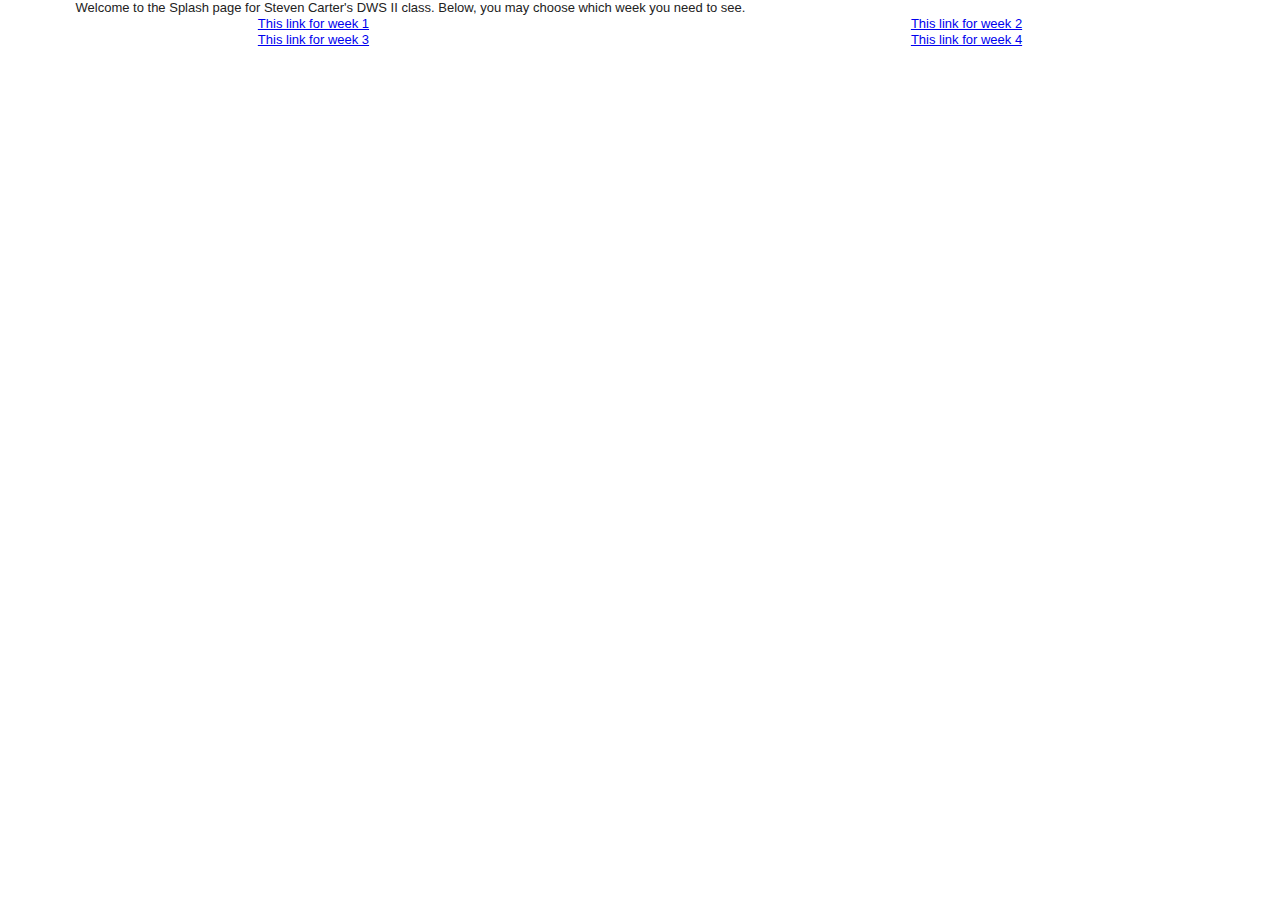
<file: index.html>
<!doctype html>
<!--[if lt IE 7]> <html class="ie6 oldie"> <![endif]-->
<!--[if IE 7]>    <html class="ie7 oldie"> <![endif]-->
<!--[if IE 8]>    <html class="ie8 oldie"> <![endif]-->
<!--[if gt IE 8]><!-->
<html class="">
<!--<![endif]-->
<head>
<meta charset="UTF-8">
<meta name="viewport" content="width=device-width, initial-scale=1">
<title>Untitled Document</title>
<link href="splashcss/boilerplate.css" rel="stylesheet" type="text/css">
<link href="splashcss/splash.css" rel="stylesheet" type="text/css">
<!--
To learn more about the conditional comments around the html tags at the top of the file:
paulirish.com/2008/conditional-stylesheets-vs-css-hacks-answer-neither/

Do the following if you're using your customized build of modernizr (http://www.modernizr.com/):
* insert the link to your js here
* remove the link below to the html5shiv
* add the "no-js" class to the html tags at the top
* you can also remove the link to respond.min.js if you included the MQ Polyfill in your modernizr build
-->
<!--[if lt IE 9]>
<script src="//html5shiv.googlecode.com/svn/trunk/html5.js"></script>
<![endif]-->
<script src="splashcss/respond.min.js"></script>
</head>
<body>
<div class="gridContainer clearfix">
  <div id="LayoutDiv1">Welcome to the Splash page for Steven Carter's DWS II class. Below, you may choose which week you need to see. </div>
</div>
<div class="center" id="week1"><a href="Week 1/lName_fName_Projectwk1/basics.html">This link for week 1</a></div>
<div class="center" id="week2"><a href="Week 2/index.html">This link for week 2</a></div>
<div class="center" id="week3"><a href="Week 3/index.html">This link for week 3</a></div>
<div class="center" id="week4"><a href="Week 4/index.html">This link for week 4</a></div>
</body>
</html>
</file>
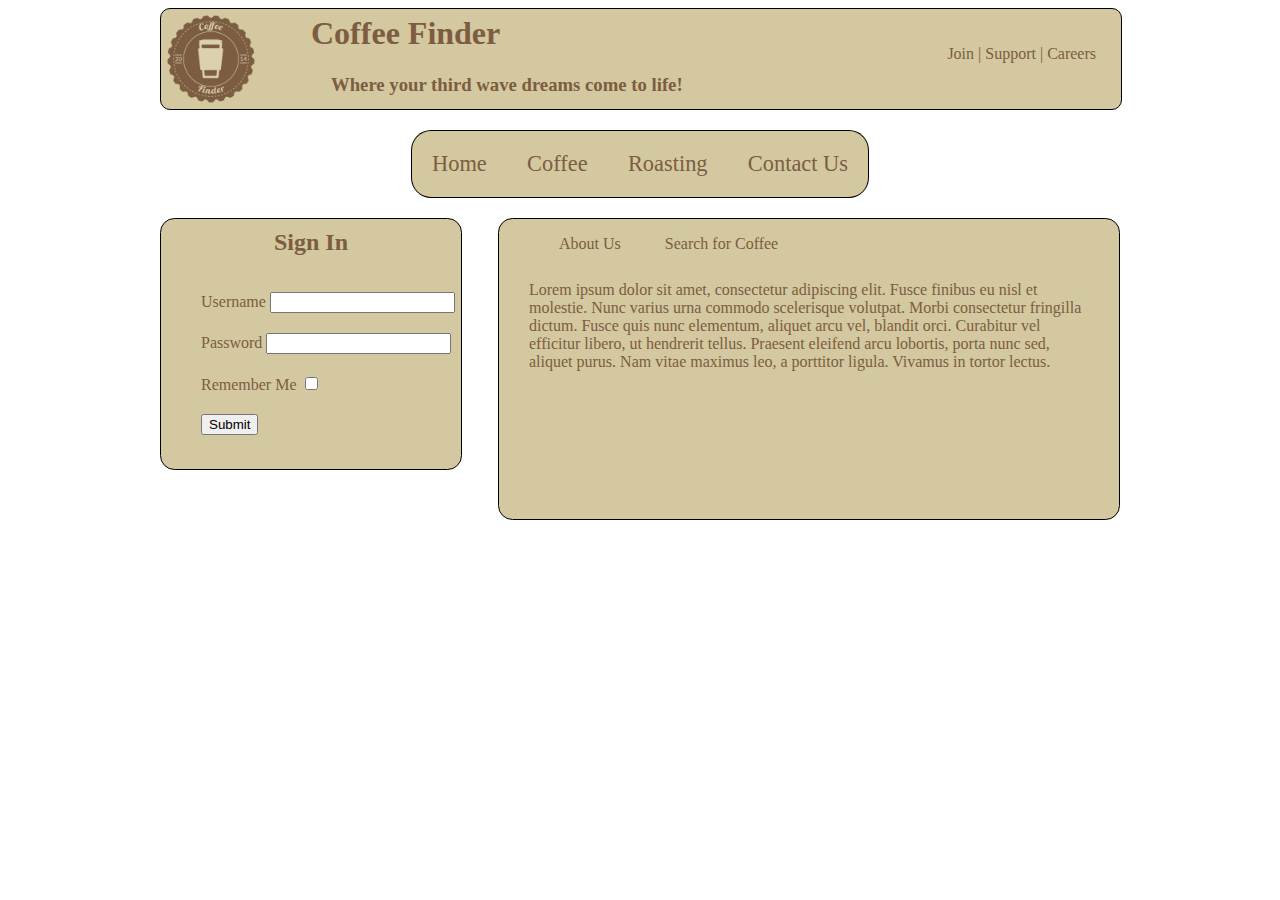
<file: Week 2/index.html>
<!DOCTYPE html>
<html>
  <head>
    <meta charset="UTF-8">
    <title>Welcome to Coffee Finder!</title>
    <link href="styles.css" rel="stylesheet" type="text/css">
  </head>

  <body>

    <div id="container">
      <header>

        <img src="images/CoffeeFinder-Logo.png" alt="Coffee Finder Logo"/>

        <div id="title">
        <h1>Coffee Finder</h1>
        <h3>Where your third wave dreams come to life!</h3>
        </div>

        <div id="subnav">
        <a href="" class="modalClick" title="Join Today">Join</a> |
        <a href="">Support</a> |
        <a href="">Careers</a>
        </div>
      </header>

      <nav>
        <ul>
          <li class="topnav">
            <a href="#">Home</a>
          </li>
          <li class="topnav">
            <a href="#">Coffee</a>
          </li>
          <li class="topnav">
            <a href="#">Roasting</a>
          </li>
          <li class="topnav">
            <a href="#">Contact Us</a>
          </li>
        </ul>
      </nav>

      <div id="signin">
        <h2>Sign In</h2>
        <form>
          <ul>
            <li>Username <input name="user" type="text" required id="user" class="masterTooltip" title="Please Enter a Username"></li>
            <li>Password <input name="pass" type="password" required id="pass" class="masterTooltip" title="Please Enter a Password"></li>
            <li>Remember Me <input name="remember" type="checkbox" id="remember" title="Remember Me"></li>
            <li><input type="submit"></li>
          </ul>
        </form>
      </div>

      <section id="tabs">
        <div>
          <ul id="tabnav">
            <li id="aboutli"><a href="#about">About Us</a></li>
            <li id="searchli"><a href="#search">Search for Coffee</a></li>
          </ul>
        </div>

          <div id="content">
            <p id="about">
              Lorem ipsum dolor sit amet, consectetur adipiscing elit. Fusce finibus eu nisl et molestie. Nunc varius urna commodo scelerisque volutpat. Morbi consectetur fringilla dictum. Fusce quis nunc elementum, aliquet arcu vel, blandit orci. Curabitur vel efficitur libero, ut hendrerit tellus. Praesent eleifend arcu lobortis, porta nunc sed, aliquet purus. Nam vitae maximus leo, a porttitor ligula. Vivamus in tortor lectus.
            </p>
            <form id="search">
              <h2>Coffee Search</h2>
              <label for="keyword">Keyword</label><input name="search" type="text" id="keyword" title="Keyword">
              <br />
              <br />
              <label for="month">Arrival Date:</label>
              <input type="month" name="month" id="month">
              <br />
              <br />
              <label for="region">Region</label>
              <select id="region">
                <option value="CA">Central America</option>
                <option value="SA">South America</option>
                <option value="AA">Africa and Arabia</option>
                <option value="IA">Indonesia and Asia</option>
                <option value="I">Islands</option>
              </select>
              <p> Sizes Available:
                <label>
                  <input type="checkbox" name="sizes" value="1" id="sizes_0">
                  1lb</label>
                <label>
                  <input type="checkbox" name="sizes" value="2" id="sizes_1">
                  2lb</label>
                <label>
                  <input type="checkbox" name="sizes" value="5" id="sizes_2">
                  5lb</label>
                <label>
                  <input type="checkbox" name="sizes" value="10" id="sizes_3">
                  10lb</label>
                <label>
                  <input type="checkbox" name="sizes" value="20" id="sizes_4">
                  20lb</label>
                <label>
                  <input type="checkbox" name="sizes" value="50" id="sizes_5">
                  50lb</label>
              </p>
              <input type="submit">
            </form>
          </div>
      </section>

      <div id="overlay">
        <div id="modal">
          <span class="close">X</span>
          <h3 class="modaltop">Sign Up</h3>
          <div>
            <form>
              <label for="newuser">Username </label><input name="newuser" type="text" id="newuser" title="Username">
              <br />
              <br />
              <label for="newemail">Email </label><input name="newemail" type="email" id="newemail" title="New Email">
              <br />
              <br />
              <label for="newpass">Password </label><input name="newpass" type="password" id="newpass" title="New Password">
              <br />
              <br />
              <input type="submit">
            </form>
          </div>
        </div>
      </div>
    </div>

    <script src="jquery-1.11.3.min.js"></script>
    <script src="main.js"></script>
  </body>

</html>
</file>
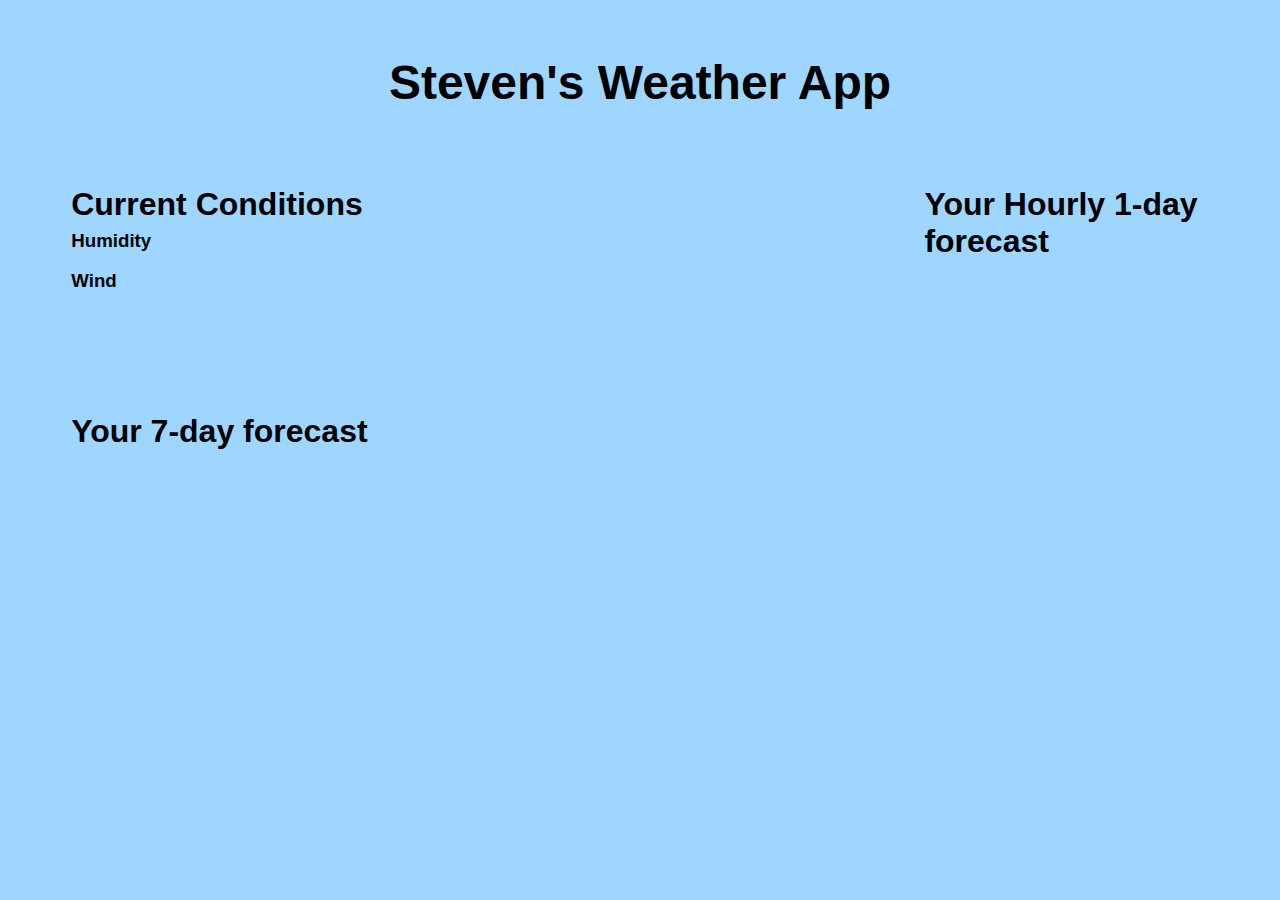
<file: Week 3/index.html>
<!DOCTYPE html>
<!--Steven Carter 
	09/18/2015
-->
<html>
<head>
<title>Steven's Weather API App</title>
  
<link href="style.css" rel="stylesheet" type="text/css">
</head>

<body>

<div id="container">
  <header> 
      <h1 id="title">Steven's Weather App</h1>
  </header>
  
  <div id="currentdiv">
  
    <h1>Current Conditions</h1>
      <p id="currenttemp">
      </p>
      <p id="currentfeelslike"></p>
      <h3>Humidity</h3>
      <p id="currenthumidity"></p>
      <h3>Wind</h3>
      <p id="currentwind"></p>

      <!--  1. Display the icon for the current conditions (observation)
      		2. Display weather
            3. Display temperature in Ferinheiths
            4. Display feels like temperature
            5. Display relative humidity
            6. Display wind direction
            7. Display wind miles per hour
      -->
    </div>
      <div id="hourlydiv">
    <h1>Your Hourly 1-day forecast</h1>
      <br />
      <p id="forecasthourstart" ></p>
      

      <!--  1. Display the Hourly 1-day forecast 
      		2. Display the condition for each hour
            3. Display the temperature for each hour
      -->

      </div>
    <div id="sevendaydiv">
    <h1>Your 7-day forecast</h1>
      <br />
      <p id="forecastdaystart" ></p>
    <!--	1. Display the 7-day forecast 
      		2. Display the icon
      		3. Display weather
            4. Display highs
            5. Display lows
            6. Display conditions
      -->
    </div>

  
</div><!--Closes Container-->

<script src="jquery-1.11.3.min.js"></script>
  <script>

    <!--This is an example. Use your own API key and city location.  Copy and paste the url in your browser. It will display the needed information in a JSON file.  Use the keys to display the information on your page-->	
	
    $.ajax({                             
    	url : "http://api.wunderground.com/api/ce24dab0c3bf6646/forecast/geolookup/conditions/q/FL/Melbourne.json",
    	dataType : "json", 
             success : function(parsed_json) { 
                var location = parsed_json['location']['city']; 
                var temp_f = parsed_json['current_observation']['temp_f'];
                var weather_icon = parsed_json['current_observation']['icon_url'];
                var feelsliketemp = parsed_json['current_observation']['feelslike_f'];
                var currenthumidity = parsed_json['current_observation']['relative_humidity'];
                var currentwindspeed = parsed_json['current_observation']['wind_mph'];
                var currentwinddirection = parsed_json['current_observation']['wind_dir'];
                 
                    $("#currenttemp").html("Current temperature in " + location + " is: " + temp_f+"ºF");
                    $('#currentfeelslike').html('But that feels like: ' + feelsliketemp + 'ºF');
                    $('#currenttemp').prepend('<img id="currentimg" src="' + weather_icon + '" />');
                    $("#currenthumidity").html("The humidity here is:" + currenthumidity + "");
                    $('#currentwind').html('Wind speed and Direction: ' + currentwindspeed + 'Mph ' + currentwinddirection);
                 
                 
                    $("")
             } 
    }); 

      
      $.ajax({                             
    	url : "http://api.wunderground.com/api/ce24dab0c3bf6646/hourly/q/FL/Melbourne.json",
    	dataType : "json", 
             success : function(parsed_json) { 
                 
                 for (var i = 0; i < 24; i++) { 
                     
                     
                     var hourimage = parsed_json['hourly_forecast'][i]['icon_url'];
                     var hourtemp = parsed_json['hourly_forecast'][i]['temp']['english'];
                     var ampm = parsed_json['hourly_forecast'][i]['FCTTIME']['civil'];
                     var hourcondition = parsed_json['hourly_forecast'][i]['condition'];
                     
                     $("#forecasthourstart").append('<div class="hourlyforecast"><img class="hourlyforecastimage" src="' + hourimage + '" alt="' + i + '" /><p class="hourlyforecastparagraph">The Temperature will be ' + hourtemp + 'ºF at ' + ampm + '.</p><p>Expect ' + hourcondition + '</p></div>');
                 };
             } 
    }); 
      
      
      $.ajax({                             
    	url : "http://api.wunderground.com/api/ce24dab0c3bf6646/hourly/q/FL/Melbourne.json",
    	dataType : "json", 
             success : function(parsed_json) { 
                 
                 for (var i = 0; i < 10; i++) { 
                     
                     
                     var dayimage = parsed_json['forecast']['simpleforecast']['forecastday'][i]['icon_url'];
                     var daycondition = parsed_json['forecast']['simpleforecast']['forecastday'][i]['conditions'];
                     var dayhigh = parsed_json['forecast']['simpleforecast']['forecastday'][i]['high']['farenheit'];
                     var daylow = parsed_json['forecast']['simpleforecast']['forecastday'][i]['low']['farenheit'];
                     
                     console.log(dayimage);
                     console.log(daycondition);
                     console.log(dayhigh);
                     console.log(daylow);
                 }
             } 
    }); 
      
  </script>
</body>
</html>
</file>
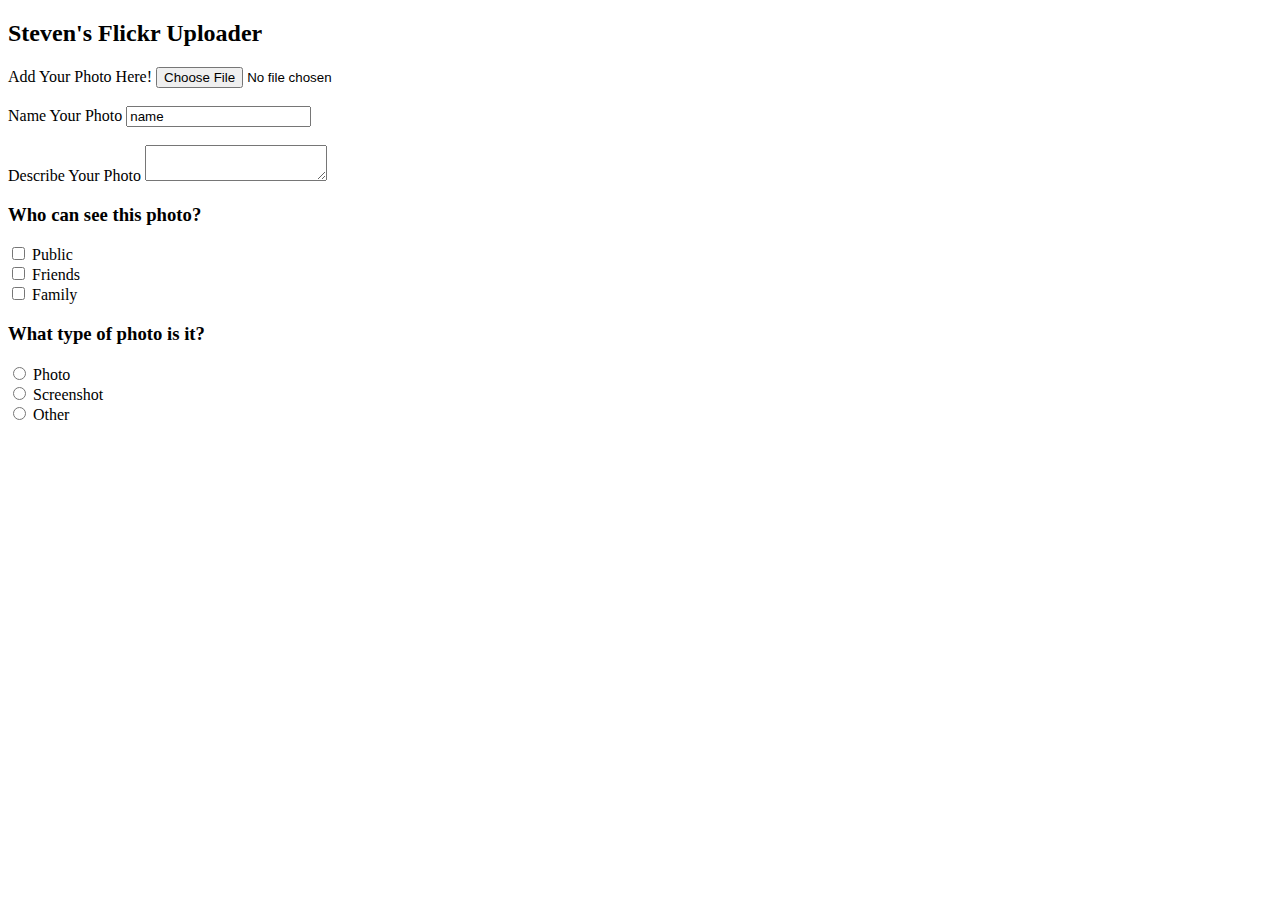
<file: Week 3/Activity/index.html>
<!DOCTYPE html>
<html>
<head>
<meta charset="UTF-8">
<title></title>
</head>

<body>
<h2>Steven's Flickr Uploader</h2>
    <div id="formid">
        <form method="post">
            <label for="photo">Add Your Photo Here!</label>
            <input name="photo" type="file" required id="photo" title="Add Your Photo Here!">
            <br />
            <br />
            <label for="name">Name Your Photo</label>
            <input name="name" type="text" required id="name" title="Name Your Photo" value="name">
            <br />
            <br />
            <label for="description">Describe Your Photo</label>
          <textarea name="description" id="description" title="Describe Your Photo"></textarea>
        <h3>Who can see this photo?</h3>
          <p>
              <label>
                <input type="checkbox" name="whocanview" value="public" id="whocanview_0">
                Public</label>
              <br>
              <label>
                <input type="checkbox" name="whocanview_" value="friends" id="whocanview_1">
                Friends</label>
              <br>
              <label>
                <input type="checkbox" name="whocanview_" value="family" id="whocanview_2">
                Family</label>
              <br>
          </p>
            <h3>What type of photo is it?</h3>
          <p>
            <label>
              <input type="radio" name="Photo Type" value="photo" id="PhotoType_0">
              Photo</label>
            <br>
            <label>
              <input type="radio" name="Photo Type" value="screen" id="PhotoType_1">
              Screenshot</label>
            <br>
            <label>
              <input type="radio" name="Photo Type" value="other" id="PhotoType_2">
              Other</label>
            <br>
          </p>
        </form>
    </div>
</body>

</html>
</file>
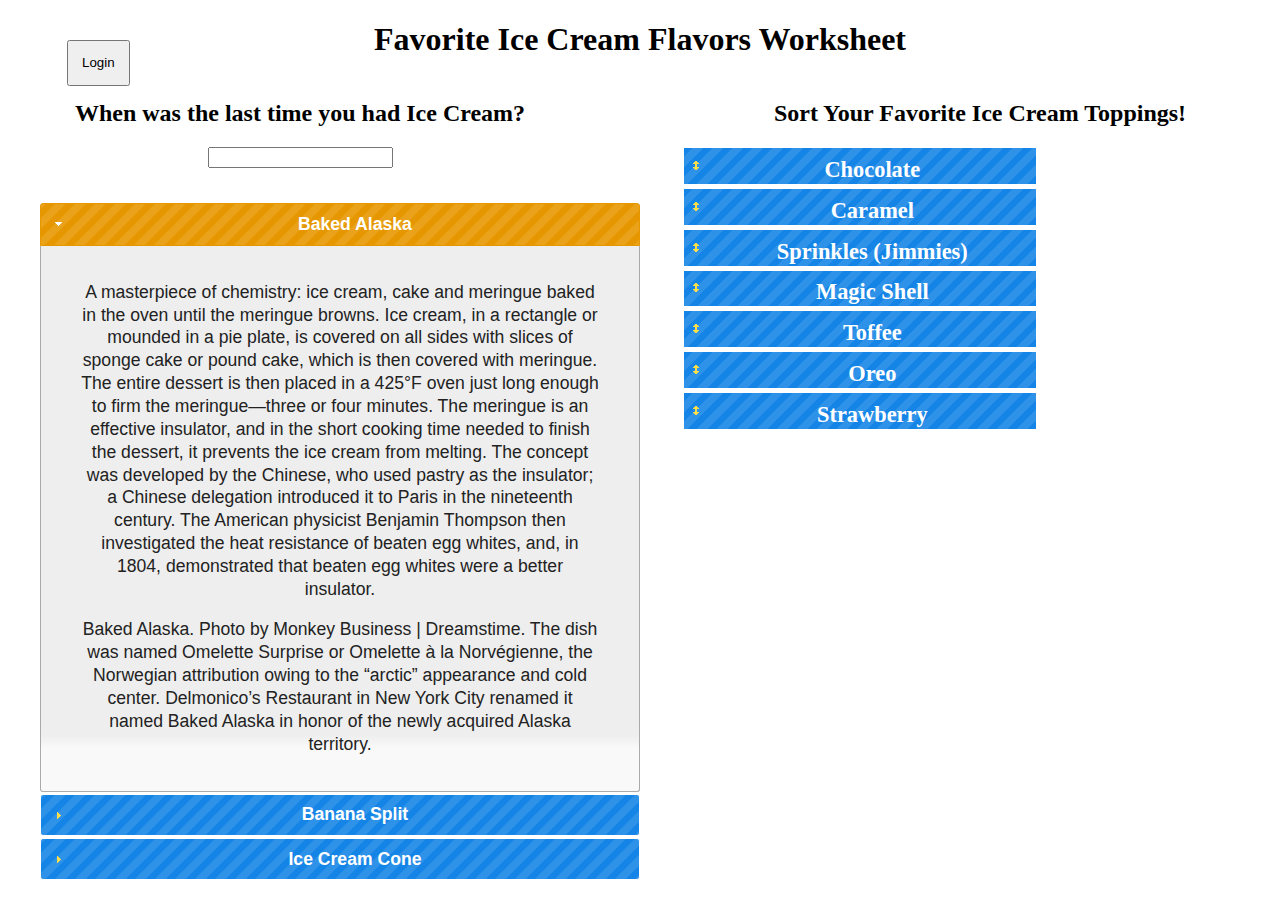
<file: Week 4/Activity/index.html>
<!DOCTYPE html>
<html>
<head>
<meta charset="UTF-8">
<title></title>
</head>
    <link href="style.css" rel="stylesheet">
    <link href="jquery_ui/jquery-ui.min.css" rel="stylesheet">
    <link href="jquery_ui/jquery-ui.structure.min.css" rel="stylesheet">
    <link href="jquery_ui/jquery-ui.theme.min.css" rel="stylesheet">
<body>
<div id="container">

   <h1>Favorite Ice Cream Flavors Worksheet</h1>

    <div id="dddiv">
       <h2>Sort Your Favorite Ice Cream Toppings!</h2>
        <ul id="sortable">
            <li class="ui-state-default"><span class="ui-icon ui-icon-arrowthick-2-n-s"></span>Chocolate</li>
            <li class="ui-state-default"><span class="ui-icon ui-icon-arrowthick-2-n-s"></span>Caramel</li>
            <li class="ui-state-default"><span class="ui-icon ui-icon-arrowthick-2-n-s"></span>Sprinkles (Jimmies)</li>
            <li class="ui-state-default"><span class="ui-icon ui-icon-arrowthick-2-n-s"></span>Magic Shell</li>
            <li class="ui-state-default"><span class="ui-icon ui-icon-arrowthick-2-n-s"></span>Toffee</li>
            <li class="ui-state-default"><span class="ui-icon ui-icon-arrowthick-2-n-s"></span>Oreo</li>
            <li class="ui-state-default"><span class="ui-icon ui-icon-arrowthick-2-n-s"></span>Strawberry</li>
        </ul>
    </div>

    <div id="dpdiv">
        <form>
            <h2>When was the last time you had Ice Cream?</h2>
            <input type="text" id="datepicker">
        </form>
    </div>

    <div id="adiv">
      <h3>Baked Alaska</h3>
      <div>
        <p>
          A masterpiece of chemistry: ice cream, cake and meringue baked in the oven until the meringue browns. Ice cream, in a rectangle or  mounded in a pie plate, is covered on all sides with slices of sponge cake or pound cake, which is then covered with meringue. The entire dessert is then placed in a 425°F oven just long enough to firm the meringue—three or four minutes. The meringue is an effective insulator, and in the short cooking time needed to finish the dessert, it prevents the ice cream from melting. The concept was developed by the Chinese, who used pastry as the insulator; a Chinese delegation introduced it to Paris in the nineteenth century. The American physicist Benjamin Thompson then investigated the heat resistance of beaten egg whites, and, in 1804, demonstrated that beaten egg whites were a better insulator.
        </p>
        <p>
          Baked Alaska. Photo by Monkey Business | Dreamstime.
          The dish was named Omelette Surprise or Omelette à la Norvégienne, the Norwegian attribution owing to the “arctic” appearance and cold center. Delmonico’s Restaurant in New York City renamed it named Baked Alaska in honor of the newly acquired Alaska territory.
        </p>
      </div>
      <h3>Banana Split</h3>
      <div>
        <p>
            The traditional banana split is a type of ice cream sundae made in a long dish called a boat (hence the alternate term, banana boat). It was invented in 1904 by David Evans Strickler, a 23-year-old apprentice pharmacist at Tassel Pharmacy in Latrobe, Pennsylvania. The sundae originally cost 10 cents, twice the price of other sundaes, and caught on with students of nearby Saint Vincent College. In those pre-digital days, news of the nifty new sundae quickly spread by word of mouth and written correspondence. It must have done well for Strickler: He went on to buy the pharmacy, renaming it Strickler’s Pharmacy.
        </p>
      </div>
      <h3>Ice Cream Cone</h3>
      <div>
        <p>
An ice cream cone with a lighter texture, in a mold that creates a “cuff” at the top. It has less flavor than a sugar cone or a waffle cone and is generally served with less expensive ice cream.  It is made in both the cup style, with a flat bottom (see photo) and with a classic tapered (pointed) bottom.
        </p>

      </div>
    </div>



</div>
    <button id="modalActivate">Login</button>

<div id="dialog" title="Login">
            <form>
              <label for="newuser">Username </label><br /><input name="newuser" type="text" id="newuser" title="Username">
              <br />
              <br />
                <p class="smallOr">-- Or --</p>
              <label for="newemail">Email </label><br /><input name="newemail" type="email" id="newemail" title="New Email">
              <br />
              <br />
              <label for="newpass">Password </label><br /><input name="newpass" type="password" id="newpass" title="New Password">
              <br />
              <br />
              <input type="submit"> <input type="button" value="Cancel" id="modalCancel">
            </form>
</div>

    <script src="jquery-1.11.3.min.js"></script>
    <script src="jquery_ui/jquery-ui.min.js"></script>
    <script src="main.js"></script>
</body>

</html>
</file>
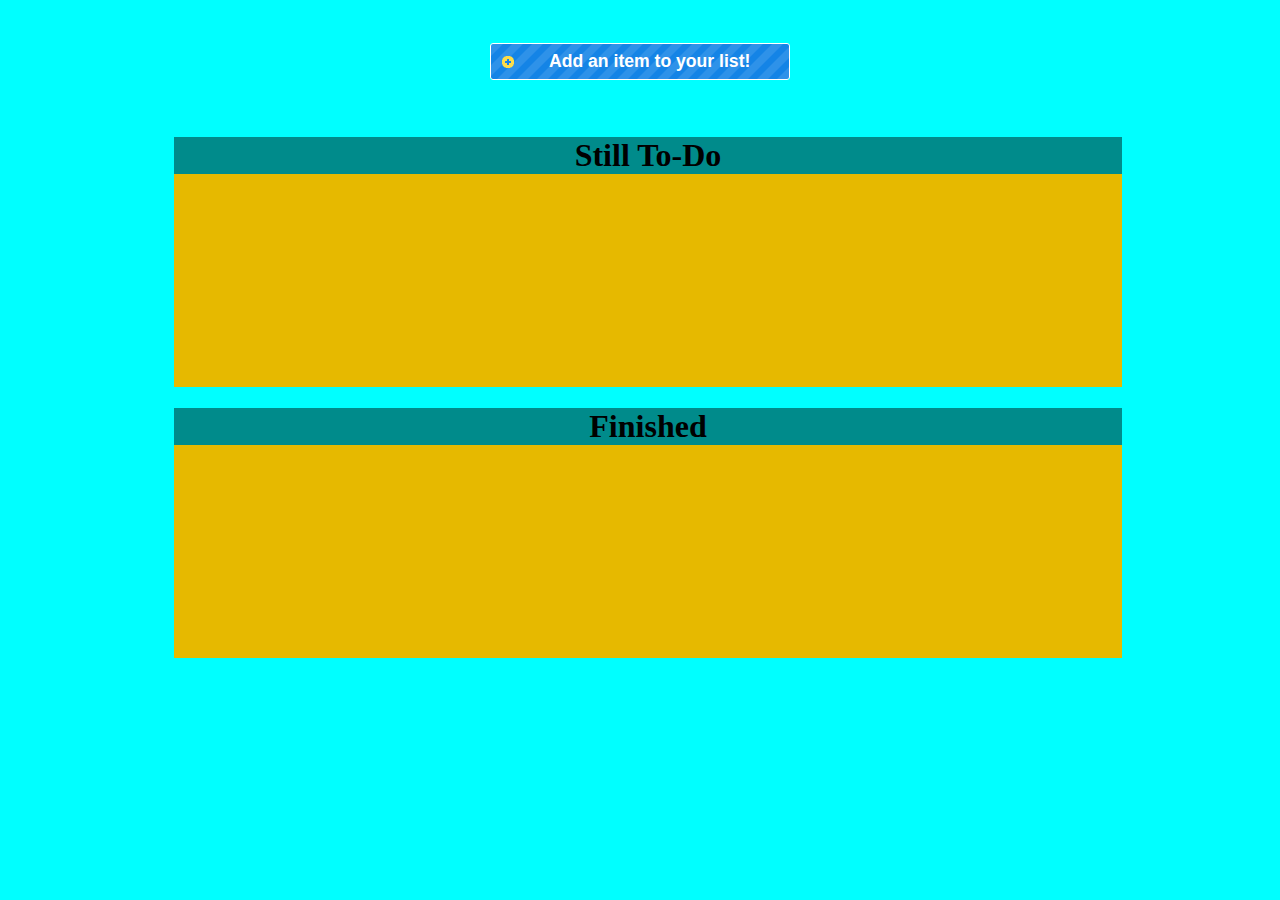
<file: Week 4/Project/index.html>
<!DOCTYPE html>
<html>
<head>
<meta charset="UTF-8">
    <title>Title of the document</title>
    <link href="styles.css" rel="stylesheet">
    <link href="jquery-ui-1.11.4.custom/jquery-ui.min.css" rel="stylesheet">
    <link href="jquery-ui-1.11.4.custom/jquery-ui.structure.min.css" rel="stylesheet">
    <link href="jquery-ui-1.11.4.custom/jquery-ui.theme.min.css" rel="stylesheet">
</head>

<body>
    <div id="container">
        <header>
          <!-- This button will open the modal -->
          <button id="additem">Add an item to your list!</button>
        </header>

        <div id="main">
          <!-- This is the list of unfinished items -->
          <div id="unfinished">
            <h1>Still To-Do</h1>
              <ul id="unfinishedList" class="sortlist droptrue">
              </ul>
          </div>

          <!-- This list has all of the finished items -->
          <div id="finished">
            <h1>Finished</h1>
              <ul id="finishedList" class="sortlist droptrue">
              </ul>
          </div>


          <!-- This is the code for the modal to add items -->
            <div id="newitemform">
          <form>
            <p>
              <label for="task">Task Name:</label>
              <input type="text" name="task" id="task">
            </p>
            <p>
              <label for="date">Due Date:</label>
              <input type="text" name="date" id="date">
            </p>
            </form>
            </div>
        </div>

    </div>



  <script src="jquery-1.11.3.min.js"></script>
  <script src="jquery-ui-1.11.4.custom/jquery-ui.min.js"></script>
  <script src="main.js"></script>
</body>

</html>
</file>
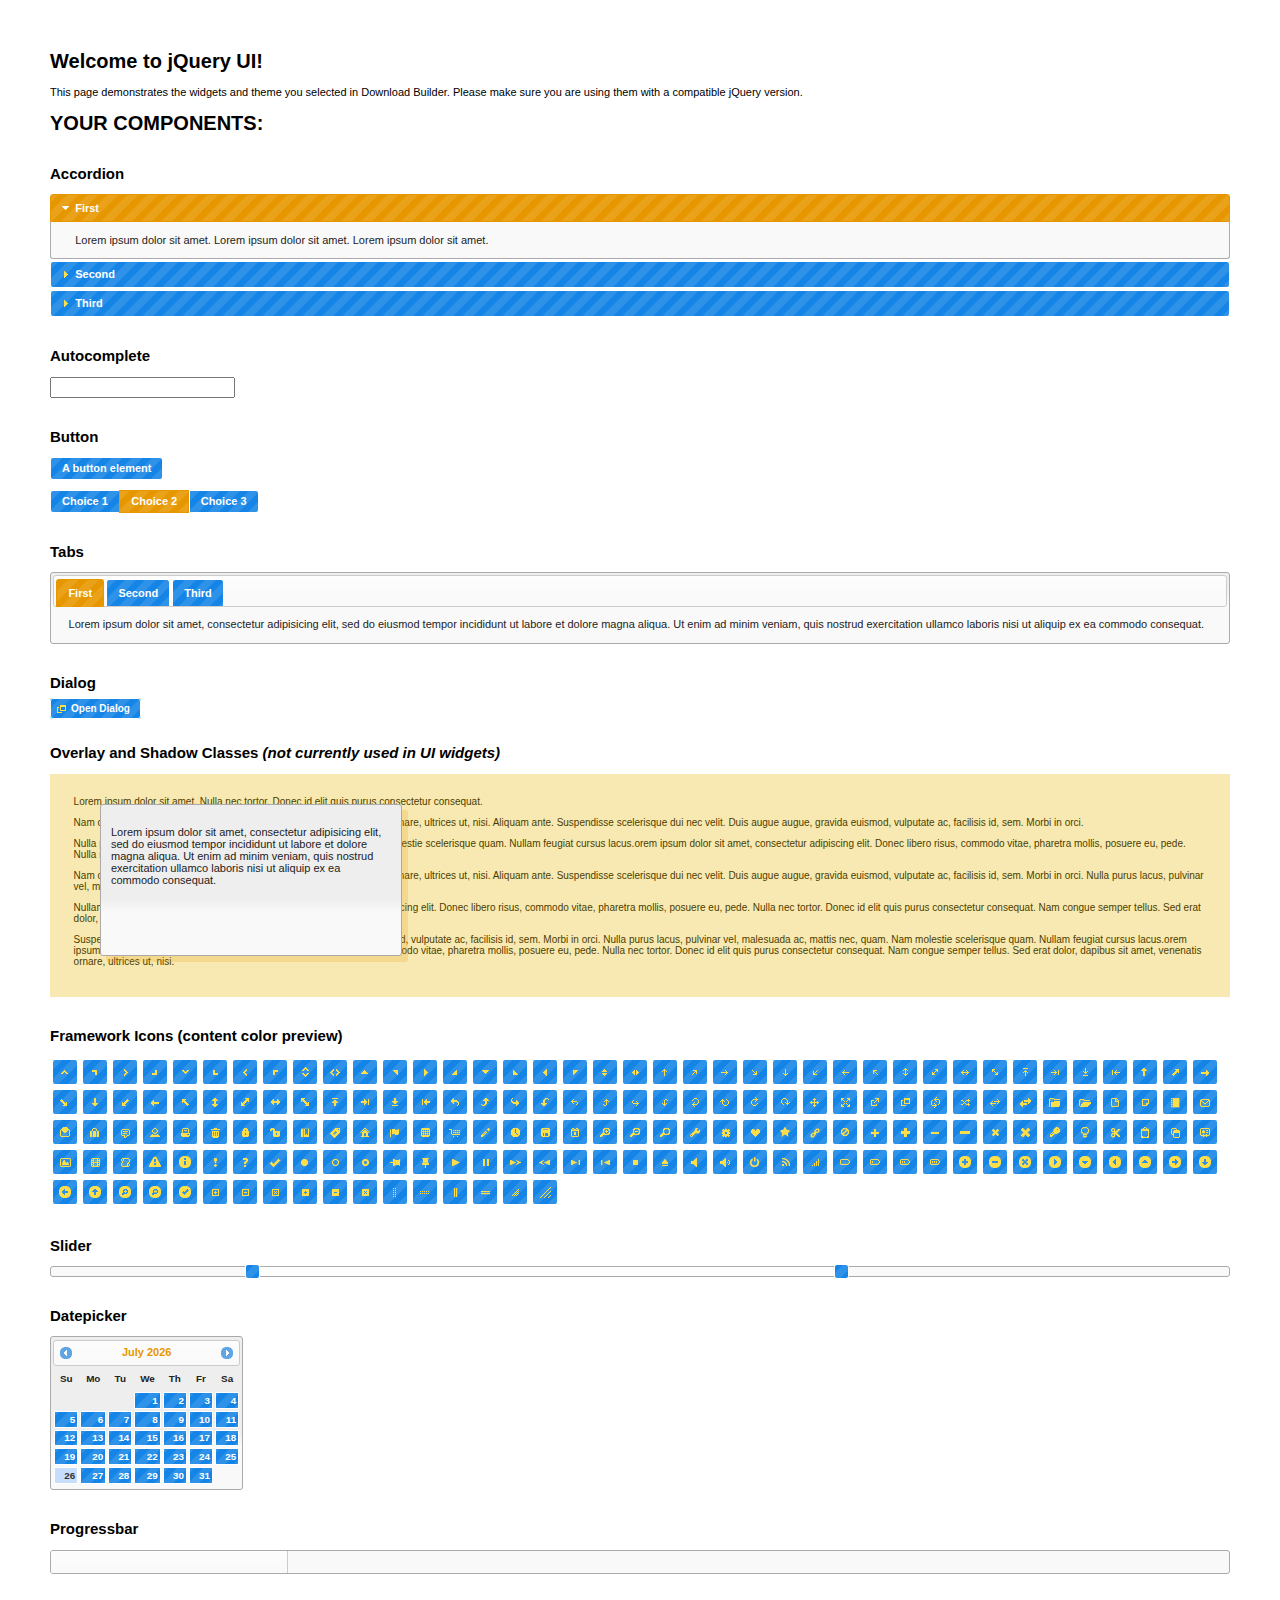
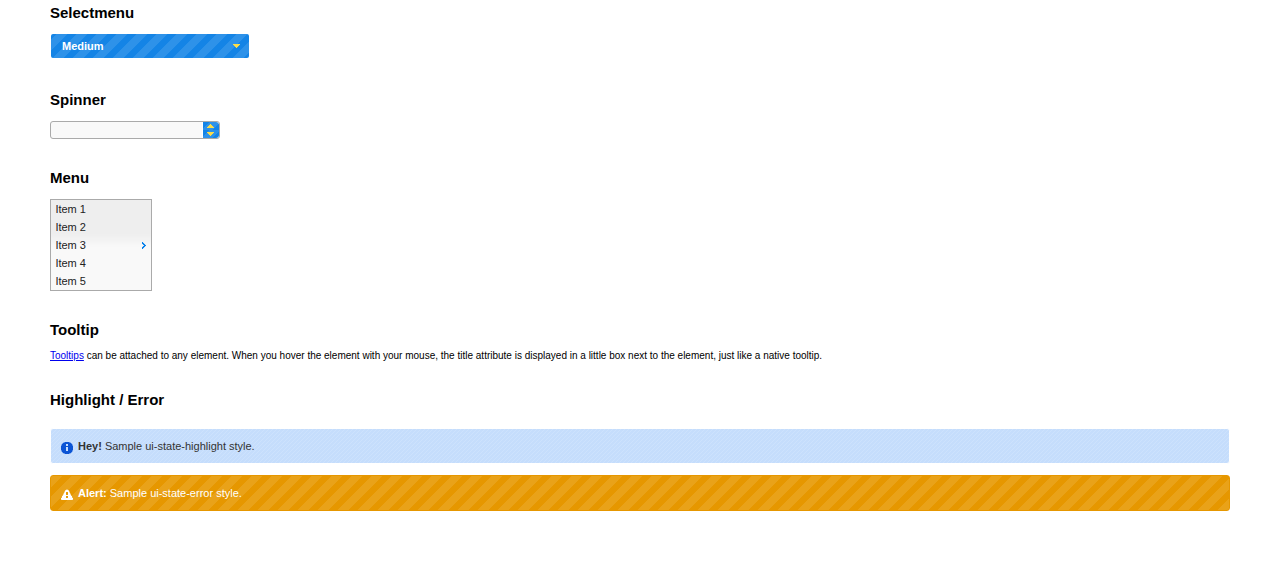
<file: Week 4/Activity/jquery_ui/index.html>
<!doctype html>
<html lang="us">
<head>
	<meta charset="utf-8">
	<title>jQuery UI Example Page</title>
	<link href="jquery-ui.css" rel="stylesheet">
	<style>
	body{
		font: 62.5% "Trebuchet MS", sans-serif;
		margin: 50px;
	}
	.demoHeaders {
		margin-top: 2em;
	}
	#dialog-link {
		padding: .4em 1em .4em 20px;
		text-decoration: none;
		position: relative;
	}
	#dialog-link span.ui-icon {
		margin: 0 5px 0 0;
		position: absolute;
		left: .2em;
		top: 50%;
		margin-top: -8px;
	}
	#icons {
		margin: 0;
		padding: 0;
	}
	#icons li {
		margin: 2px;
		position: relative;
		padding: 4px 0;
		cursor: pointer;
		float: left;
		list-style: none;
	}
	#icons span.ui-icon {
		float: left;
		margin: 0 4px;
	}
	.fakewindowcontain .ui-widget-overlay {
		position: absolute;
	}
	select {
		width: 200px;
	}
	</style>
</head>
<body>

<h1>Welcome to jQuery UI!</h1>

<div class="ui-widget">
	<p>This page demonstrates the widgets and theme you selected in Download Builder. Please make sure you are using them with a compatible jQuery version.</p>
</div>

<h1>YOUR COMPONENTS:</h1>


<!-- Accordion -->
<h2 class="demoHeaders">Accordion</h2>
<div id="accordion">
	<h3>First</h3>
	<div>Lorem ipsum dolor sit amet. Lorem ipsum dolor sit amet. Lorem ipsum dolor sit amet.</div>
	<h3>Second</h3>
	<div>Phasellus mattis tincidunt nibh.</div>
	<h3>Third</h3>
	<div>Nam dui erat, auctor a, dignissim quis.</div>
</div>



<!-- Autocomplete -->
<h2 class="demoHeaders">Autocomplete</h2>
<div>
	<input id="autocomplete" title="type &quot;a&quot;">
</div>



<!-- Button -->
<h2 class="demoHeaders">Button</h2>
<button id="button">A button element</button>
<form style="margin-top: 1em;">
	<div id="radioset">
		<input type="radio" id="radio1" name="radio"><label for="radio1">Choice 1</label>
		<input type="radio" id="radio2" name="radio" checked="checked"><label for="radio2">Choice 2</label>
		<input type="radio" id="radio3" name="radio"><label for="radio3">Choice 3</label>
	</div>
</form>



<!-- Tabs -->
<h2 class="demoHeaders">Tabs</h2>
<div id="tabs">
	<ul>
		<li><a href="#tabs-1">First</a></li>
		<li><a href="#tabs-2">Second</a></li>
		<li><a href="#tabs-3">Third</a></li>
	</ul>
	<div id="tabs-1">Lorem ipsum dolor sit amet, consectetur adipisicing elit, sed do eiusmod tempor incididunt ut labore et dolore magna aliqua. Ut enim ad minim veniam, quis nostrud exercitation ullamco laboris nisi ut aliquip ex ea commodo consequat.</div>
	<div id="tabs-2">Phasellus mattis tincidunt nibh. Cras orci urna, blandit id, pretium vel, aliquet ornare, felis. Maecenas scelerisque sem non nisl. Fusce sed lorem in enim dictum bibendum.</div>
	<div id="tabs-3">Nam dui erat, auctor a, dignissim quis, sollicitudin eu, felis. Pellentesque nisi urna, interdum eget, sagittis et, consequat vestibulum, lacus. Mauris porttitor ullamcorper augue.</div>
</div>



<!-- Dialog NOTE: Dialog is not generated by UI in this demo so it can be visually styled in themeroller-->
<h2 class="demoHeaders">Dialog</h2>
<p><a href="#" id="dialog-link" class="ui-state-default ui-corner-all"><span class="ui-icon ui-icon-newwin"></span>Open Dialog</a></p>

<h2 class="demoHeaders">Overlay and Shadow Classes <em>(not currently used in UI widgets)</em></h2>
<div style="position: relative; width: 96%; height: 200px; padding:1% 2%; overflow:hidden;" class="fakewindowcontain">
	<p>Lorem ipsum dolor sit amet,  Nulla nec tortor. Donec id elit quis purus consectetur consequat. </p><p>Nam congue semper tellus. Sed erat dolor, dapibus sit amet, venenatis ornare, ultrices ut, nisi. Aliquam ante. Suspendisse scelerisque dui nec velit. Duis augue augue, gravida euismod, vulputate ac, facilisis id, sem. Morbi in orci. </p><p>Nulla purus lacus, pulvinar vel, malesuada ac, mattis nec, quam. Nam molestie scelerisque quam. Nullam feugiat cursus lacus.orem ipsum dolor sit amet, consectetur adipiscing elit. Donec libero risus, commodo vitae, pharetra mollis, posuere eu, pede. Nulla nec tortor. Donec id elit quis purus consectetur consequat. </p><p>Nam congue semper tellus. Sed erat dolor, dapibus sit amet, venenatis ornare, ultrices ut, nisi. Aliquam ante. Suspendisse scelerisque dui nec velit. Duis augue augue, gravida euismod, vulputate ac, facilisis id, sem. Morbi in orci. Nulla purus lacus, pulvinar vel, malesuada ac, mattis nec, quam. Nam molestie scelerisque quam. </p><p>Nullam feugiat cursus lacus.orem ipsum dolor sit amet, consectetur adipiscing elit. Donec libero risus, commodo vitae, pharetra mollis, posuere eu, pede. Nulla nec tortor. Donec id elit quis purus consectetur consequat. Nam congue semper tellus. Sed erat dolor, dapibus sit amet, venenatis ornare, ultrices ut, nisi. Aliquam ante. </p><p>Suspendisse scelerisque dui nec velit. Duis augue augue, gravida euismod, vulputate ac, facilisis id, sem. Morbi in orci. Nulla purus lacus, pulvinar vel, malesuada ac, mattis nec, quam. Nam molestie scelerisque quam. Nullam feugiat cursus lacus.orem ipsum dolor sit amet, consectetur adipiscing elit. Donec libero risus, commodo vitae, pharetra mollis, posuere eu, pede. Nulla nec tortor. Donec id elit quis purus consectetur consequat. Nam congue semper tellus. Sed erat dolor, dapibus sit amet, venenatis ornare, ultrices ut, nisi. </p>

	<!-- ui-dialog -->
	<div class="ui-overlay"><div class="ui-widget-overlay"></div><div class="ui-widget-shadow ui-corner-all" style="width: 302px; height: 152px; position: absolute; left: 50px; top: 30px;"></div></div>
	<div style="position: absolute; width: 280px; height: 130px;left: 50px; top: 30px; padding: 10px;" class="ui-widget ui-widget-content ui-corner-all">
		<div class="ui-dialog-content ui-widget-content" style="background: none; border: 0;">
			<p>Lorem ipsum dolor sit amet, consectetur adipisicing elit, sed do eiusmod tempor incididunt ut labore et dolore magna aliqua. Ut enim ad minim veniam, quis nostrud exercitation ullamco laboris nisi ut aliquip ex ea commodo consequat.</p>
		</div>
	</div>

</div>

<!-- ui-dialog -->
<div id="dialog" title="Dialog Title">
	<p>Lorem ipsum dolor sit amet, consectetur adipisicing elit, sed do eiusmod tempor incididunt ut labore et dolore magna aliqua. Ut enim ad minim veniam, quis nostrud exercitation ullamco laboris nisi ut aliquip ex ea commodo consequat.</p>
</div>



<h2 class="demoHeaders">Framework Icons (content color preview)</h2>
<ul id="icons" class="ui-widget ui-helper-clearfix">
	<li class="ui-state-default ui-corner-all" title=".ui-icon-carat-1-n"><span class="ui-icon ui-icon-carat-1-n"></span></li>
	<li class="ui-state-default ui-corner-all" title=".ui-icon-carat-1-ne"><span class="ui-icon ui-icon-carat-1-ne"></span></li>
	<li class="ui-state-default ui-corner-all" title=".ui-icon-carat-1-e"><span class="ui-icon ui-icon-carat-1-e"></span></li>
	<li class="ui-state-default ui-corner-all" title=".ui-icon-carat-1-se"><span class="ui-icon ui-icon-carat-1-se"></span></li>
	<li class="ui-state-default ui-corner-all" title=".ui-icon-carat-1-s"><span class="ui-icon ui-icon-carat-1-s"></span></li>
	<li class="ui-state-default ui-corner-all" title=".ui-icon-carat-1-sw"><span class="ui-icon ui-icon-carat-1-sw"></span></li>
	<li class="ui-state-default ui-corner-all" title=".ui-icon-carat-1-w"><span class="ui-icon ui-icon-carat-1-w"></span></li>
	<li class="ui-state-default ui-corner-all" title=".ui-icon-carat-1-nw"><span class="ui-icon ui-icon-carat-1-nw"></span></li>
	<li class="ui-state-default ui-corner-all" title=".ui-icon-carat-2-n-s"><span class="ui-icon ui-icon-carat-2-n-s"></span></li>
	<li class="ui-state-default ui-corner-all" title=".ui-icon-carat-2-e-w"><span class="ui-icon ui-icon-carat-2-e-w"></span></li>
	<li class="ui-state-default ui-corner-all" title=".ui-icon-triangle-1-n"><span class="ui-icon ui-icon-triangle-1-n"></span></li>
	<li class="ui-state-default ui-corner-all" title=".ui-icon-triangle-1-ne"><span class="ui-icon ui-icon-triangle-1-ne"></span></li>
	<li class="ui-state-default ui-corner-all" title=".ui-icon-triangle-1-e"><span class="ui-icon ui-icon-triangle-1-e"></span></li>
	<li class="ui-state-default ui-corner-all" title=".ui-icon-triangle-1-se"><span class="ui-icon ui-icon-triangle-1-se"></span></li>
	<li class="ui-state-default ui-corner-all" title=".ui-icon-triangle-1-s"><span class="ui-icon ui-icon-triangle-1-s"></span></li>
	<li class="ui-state-default ui-corner-all" title=".ui-icon-triangle-1-sw"><span class="ui-icon ui-icon-triangle-1-sw"></span></li>
	<li class="ui-state-default ui-corner-all" title=".ui-icon-triangle-1-w"><span class="ui-icon ui-icon-triangle-1-w"></span></li>
	<li class="ui-state-default ui-corner-all" title=".ui-icon-triangle-1-nw"><span class="ui-icon ui-icon-triangle-1-nw"></span></li>
	<li class="ui-state-default ui-corner-all" title=".ui-icon-triangle-2-n-s"><span class="ui-icon ui-icon-triangle-2-n-s"></span></li>
	<li class="ui-state-default ui-corner-all" title=".ui-icon-triangle-2-e-w"><span class="ui-icon ui-icon-triangle-2-e-w"></span></li>
	<li class="ui-state-default ui-corner-all" title=".ui-icon-arrow-1-n"><span class="ui-icon ui-icon-arrow-1-n"></span></li>
	<li class="ui-state-default ui-corner-all" title=".ui-icon-arrow-1-ne"><span class="ui-icon ui-icon-arrow-1-ne"></span></li>
	<li class="ui-state-default ui-corner-all" title=".ui-icon-arrow-1-e"><span class="ui-icon ui-icon-arrow-1-e"></span></li>
	<li class="ui-state-default ui-corner-all" title=".ui-icon-arrow-1-se"><span class="ui-icon ui-icon-arrow-1-se"></span></li>
	<li class="ui-state-default ui-corner-all" title=".ui-icon-arrow-1-s"><span class="ui-icon ui-icon-arrow-1-s"></span></li>
	<li class="ui-state-default ui-corner-all" title=".ui-icon-arrow-1-sw"><span class="ui-icon ui-icon-arrow-1-sw"></span></li>
	<li class="ui-state-default ui-corner-all" title=".ui-icon-arrow-1-w"><span class="ui-icon ui-icon-arrow-1-w"></span></li>
	<li class="ui-state-default ui-corner-all" title=".ui-icon-arrow-1-nw"><span class="ui-icon ui-icon-arrow-1-nw"></span></li>
	<li class="ui-state-default ui-corner-all" title=".ui-icon-arrow-2-n-s"><span class="ui-icon ui-icon-arrow-2-n-s"></span></li>
	<li class="ui-state-default ui-corner-all" title=".ui-icon-arrow-2-ne-sw"><span class="ui-icon ui-icon-arrow-2-ne-sw"></span></li>
	<li class="ui-state-default ui-corner-all" title=".ui-icon-arrow-2-e-w"><span class="ui-icon ui-icon-arrow-2-e-w"></span></li>
	<li class="ui-state-default ui-corner-all" title=".ui-icon-arrow-2-se-nw"><span class="ui-icon ui-icon-arrow-2-se-nw"></span></li>
	<li class="ui-state-default ui-corner-all" title=".ui-icon-arrowstop-1-n"><span class="ui-icon ui-icon-arrowstop-1-n"></span></li>
	<li class="ui-state-default ui-corner-all" title=".ui-icon-arrowstop-1-e"><span class="ui-icon ui-icon-arrowstop-1-e"></span></li>
	<li class="ui-state-default ui-corner-all" title=".ui-icon-arrowstop-1-s"><span class="ui-icon ui-icon-arrowstop-1-s"></span></li>
	<li class="ui-state-default ui-corner-all" title=".ui-icon-arrowstop-1-w"><span class="ui-icon ui-icon-arrowstop-1-w"></span></li>
	<li class="ui-state-default ui-corner-all" title=".ui-icon-arrowthick-1-n"><span class="ui-icon ui-icon-arrowthick-1-n"></span></li>
	<li class="ui-state-default ui-corner-all" title=".ui-icon-arrowthick-1-ne"><span class="ui-icon ui-icon-arrowthick-1-ne"></span></li>
	<li class="ui-state-default ui-corner-all" title=".ui-icon-arrowthick-1-e"><span class="ui-icon ui-icon-arrowthick-1-e"></span></li>
	<li class="ui-state-default ui-corner-all" title=".ui-icon-arrowthick-1-se"><span class="ui-icon ui-icon-arrowthick-1-se"></span></li>
	<li class="ui-state-default ui-corner-all" title=".ui-icon-arrowthick-1-s"><span class="ui-icon ui-icon-arrowthick-1-s"></span></li>
	<li class="ui-state-default ui-corner-all" title=".ui-icon-arrowthick-1-sw"><span class="ui-icon ui-icon-arrowthick-1-sw"></span></li>
	<li class="ui-state-default ui-corner-all" title=".ui-icon-arrowthick-1-w"><span class="ui-icon ui-icon-arrowthick-1-w"></span></li>
	<li class="ui-state-default ui-corner-all" title=".ui-icon-arrowthick-1-nw"><span class="ui-icon ui-icon-arrowthick-1-nw"></span></li>
	<li class="ui-state-default ui-corner-all" title=".ui-icon-arrowthick-2-n-s"><span class="ui-icon ui-icon-arrowthick-2-n-s"></span></li>
	<li class="ui-state-default ui-corner-all" title=".ui-icon-arrowthick-2-ne-sw"><span class="ui-icon ui-icon-arrowthick-2-ne-sw"></span></li>
	<li class="ui-state-default ui-corner-all" title=".ui-icon-arrowthick-2-e-w"><span class="ui-icon ui-icon-arrowthick-2-e-w"></span></li>
	<li class="ui-state-default ui-corner-all" title=".ui-icon-arrowthick-2-se-nw"><span class="ui-icon ui-icon-arrowthick-2-se-nw"></span></li>
	<li class="ui-state-default ui-corner-all" title=".ui-icon-arrowthickstop-1-n"><span class="ui-icon ui-icon-arrowthickstop-1-n"></span></li>
	<li class="ui-state-default ui-corner-all" title=".ui-icon-arrowthickstop-1-e"><span class="ui-icon ui-icon-arrowthickstop-1-e"></span></li>
	<li class="ui-state-default ui-corner-all" title=".ui-icon-arrowthickstop-1-s"><span class="ui-icon ui-icon-arrowthickstop-1-s"></span></li>
	<li class="ui-state-default ui-corner-all" title=".ui-icon-arrowthickstop-1-w"><span class="ui-icon ui-icon-arrowthickstop-1-w"></span></li>
	<li class="ui-state-default ui-corner-all" title=".ui-icon-arrowreturnthick-1-w"><span class="ui-icon ui-icon-arrowreturnthick-1-w"></span></li>
	<li class="ui-state-default ui-corner-all" title=".ui-icon-arrowreturnthick-1-n"><span class="ui-icon ui-icon-arrowreturnthick-1-n"></span></li>
	<li class="ui-state-default ui-corner-all" title=".ui-icon-arrowreturnthick-1-e"><span class="ui-icon ui-icon-arrowreturnthick-1-e"></span></li>
	<li class="ui-state-default ui-corner-all" title=".ui-icon-arrowreturnthick-1-s"><span class="ui-icon ui-icon-arrowreturnthick-1-s"></span></li>
	<li class="ui-state-default ui-corner-all" title=".ui-icon-arrowreturn-1-w"><span class="ui-icon ui-icon-arrowreturn-1-w"></span></li>
	<li class="ui-state-default ui-corner-all" title=".ui-icon-arrowreturn-1-n"><span class="ui-icon ui-icon-arrowreturn-1-n"></span></li>
	<li class="ui-state-default ui-corner-all" title=".ui-icon-arrowreturn-1-e"><span class="ui-icon ui-icon-arrowreturn-1-e"></span></li>
	<li class="ui-state-default ui-corner-all" title=".ui-icon-arrowreturn-1-s"><span class="ui-icon ui-icon-arrowreturn-1-s"></span></li>
	<li class="ui-state-default ui-corner-all" title=".ui-icon-arrowrefresh-1-w"><span class="ui-icon ui-icon-arrowrefresh-1-w"></span></li>
	<li class="ui-state-default ui-corner-all" title=".ui-icon-arrowrefresh-1-n"><span class="ui-icon ui-icon-arrowrefresh-1-n"></span></li>
	<li class="ui-state-default ui-corner-all" title=".ui-icon-arrowrefresh-1-e"><span class="ui-icon ui-icon-arrowrefresh-1-e"></span></li>
	<li class="ui-state-default ui-corner-all" title=".ui-icon-arrowrefresh-1-s"><span class="ui-icon ui-icon-arrowrefresh-1-s"></span></li>
	<li class="ui-state-default ui-corner-all" title=".ui-icon-arrow-4"><span class="ui-icon ui-icon-arrow-4"></span></li>
	<li class="ui-state-default ui-corner-all" title=".ui-icon-arrow-4-diag"><span class="ui-icon ui-icon-arrow-4-diag"></span></li>
	<li class="ui-state-default ui-corner-all" title=".ui-icon-extlink"><span class="ui-icon ui-icon-extlink"></span></li>
	<li class="ui-state-default ui-corner-all" title=".ui-icon-newwin"><span class="ui-icon ui-icon-newwin"></span></li>
	<li class="ui-state-default ui-corner-all" title=".ui-icon-refresh"><span class="ui-icon ui-icon-refresh"></span></li>
	<li class="ui-state-default ui-corner-all" title=".ui-icon-shuffle"><span class="ui-icon ui-icon-shuffle"></span></li>
	<li class="ui-state-default ui-corner-all" title=".ui-icon-transfer-e-w"><span class="ui-icon ui-icon-transfer-e-w"></span></li>
	<li class="ui-state-default ui-corner-all" title=".ui-icon-transferthick-e-w"><span class="ui-icon ui-icon-transferthick-e-w"></span></li>
	<li class="ui-state-default ui-corner-all" title=".ui-icon-folder-collapsed"><span class="ui-icon ui-icon-folder-collapsed"></span></li>
	<li class="ui-state-default ui-corner-all" title=".ui-icon-folder-open"><span class="ui-icon ui-icon-folder-open"></span></li>
	<li class="ui-state-default ui-corner-all" title=".ui-icon-document"><span class="ui-icon ui-icon-document"></span></li>
	<li class="ui-state-default ui-corner-all" title=".ui-icon-document-b"><span class="ui-icon ui-icon-document-b"></span></li>
	<li class="ui-state-default ui-corner-all" title=".ui-icon-note"><span class="ui-icon ui-icon-note"></span></li>
	<li class="ui-state-default ui-corner-all" title=".ui-icon-mail-closed"><span class="ui-icon ui-icon-mail-closed"></span></li>
	<li class="ui-state-default ui-corner-all" title=".ui-icon-mail-open"><span class="ui-icon ui-icon-mail-open"></span></li>
	<li class="ui-state-default ui-corner-all" title=".ui-icon-suitcase"><span class="ui-icon ui-icon-suitcase"></span></li>
	<li class="ui-state-default ui-corner-all" title=".ui-icon-comment"><span class="ui-icon ui-icon-comment"></span></li>
	<li class="ui-state-default ui-corner-all" title=".ui-icon-person"><span class="ui-icon ui-icon-person"></span></li>
	<li class="ui-state-default ui-corner-all" title=".ui-icon-print"><span class="ui-icon ui-icon-print"></span></li>
	<li class="ui-state-default ui-corner-all" title=".ui-icon-trash"><span class="ui-icon ui-icon-trash"></span></li>
	<li class="ui-state-default ui-corner-all" title=".ui-icon-locked"><span class="ui-icon ui-icon-locked"></span></li>
	<li class="ui-state-default ui-corner-all" title=".ui-icon-unlocked"><span class="ui-icon ui-icon-unlocked"></span></li>
	<li class="ui-state-default ui-corner-all" title=".ui-icon-bookmark"><span class="ui-icon ui-icon-bookmark"></span></li>
	<li class="ui-state-default ui-corner-all" title=".ui-icon-tag"><span class="ui-icon ui-icon-tag"></span></li>
	<li class="ui-state-default ui-corner-all" title=".ui-icon-home"><span class="ui-icon ui-icon-home"></span></li>
	<li class="ui-state-default ui-corner-all" title=".ui-icon-flag"><span class="ui-icon ui-icon-flag"></span></li>
	<li class="ui-state-default ui-corner-all" title=".ui-icon-calculator"><span class="ui-icon ui-icon-calculator"></span></li>
	<li class="ui-state-default ui-corner-all" title=".ui-icon-cart"><span class="ui-icon ui-icon-cart"></span></li>
	<li class="ui-state-default ui-corner-all" title=".ui-icon-pencil"><span class="ui-icon ui-icon-pencil"></span></li>
	<li class="ui-state-default ui-corner-all" title=".ui-icon-clock"><span class="ui-icon ui-icon-clock"></span></li>
	<li class="ui-state-default ui-corner-all" title=".ui-icon-disk"><span class="ui-icon ui-icon-disk"></span></li>
	<li class="ui-state-default ui-corner-all" title=".ui-icon-calendar"><span class="ui-icon ui-icon-calendar"></span></li>
	<li class="ui-state-default ui-corner-all" title=".ui-icon-zoomin"><span class="ui-icon ui-icon-zoomin"></span></li>
	<li class="ui-state-default ui-corner-all" title=".ui-icon-zoomout"><span class="ui-icon ui-icon-zoomout"></span></li>
	<li class="ui-state-default ui-corner-all" title=".ui-icon-search"><span class="ui-icon ui-icon-search"></span></li>
	<li class="ui-state-default ui-corner-all" title=".ui-icon-wrench"><span class="ui-icon ui-icon-wrench"></span></li>
	<li class="ui-state-default ui-corner-all" title=".ui-icon-gear"><span class="ui-icon ui-icon-gear"></span></li>
	<li class="ui-state-default ui-corner-all" title=".ui-icon-heart"><span class="ui-icon ui-icon-heart"></span></li>
	<li class="ui-state-default ui-corner-all" title=".ui-icon-star"><span class="ui-icon ui-icon-star"></span></li>
	<li class="ui-state-default ui-corner-all" title=".ui-icon-link"><span class="ui-icon ui-icon-link"></span></li>
	<li class="ui-state-default ui-corner-all" title=".ui-icon-cancel"><span class="ui-icon ui-icon-cancel"></span></li>
	<li class="ui-state-default ui-corner-all" title=".ui-icon-plus"><span class="ui-icon ui-icon-plus"></span></li>
	<li class="ui-state-default ui-corner-all" title=".ui-icon-plusthick"><span class="ui-icon ui-icon-plusthick"></span></li>
	<li class="ui-state-default ui-corner-all" title=".ui-icon-minus"><span class="ui-icon ui-icon-minus"></span></li>
	<li class="ui-state-default ui-corner-all" title=".ui-icon-minusthick"><span class="ui-icon ui-icon-minusthick"></span></li>
	<li class="ui-state-default ui-corner-all" title=".ui-icon-close"><span class="ui-icon ui-icon-close"></span></li>
	<li class="ui-state-default ui-corner-all" title=".ui-icon-closethick"><span class="ui-icon ui-icon-closethick"></span></li>
	<li class="ui-state-default ui-corner-all" title=".ui-icon-key"><span class="ui-icon ui-icon-key"></span></li>
	<li class="ui-state-default ui-corner-all" title=".ui-icon-lightbulb"><span class="ui-icon ui-icon-lightbulb"></span></li>
	<li class="ui-state-default ui-corner-all" title=".ui-icon-scissors"><span class="ui-icon ui-icon-scissors"></span></li>
	<li class="ui-state-default ui-corner-all" title=".ui-icon-clipboard"><span class="ui-icon ui-icon-clipboard"></span></li>
	<li class="ui-state-default ui-corner-all" title=".ui-icon-copy"><span class="ui-icon ui-icon-copy"></span></li>
	<li class="ui-state-default ui-corner-all" title=".ui-icon-contact"><span class="ui-icon ui-icon-contact"></span></li>
	<li class="ui-state-default ui-corner-all" title=".ui-icon-image"><span class="ui-icon ui-icon-image"></span></li>
	<li class="ui-state-default ui-corner-all" title=".ui-icon-video"><span class="ui-icon ui-icon-video"></span></li>
	<li class="ui-state-default ui-corner-all" title=".ui-icon-script"><span class="ui-icon ui-icon-script"></span></li>
	<li class="ui-state-default ui-corner-all" title=".ui-icon-alert"><span class="ui-icon ui-icon-alert"></span></li>
	<li class="ui-state-default ui-corner-all" title=".ui-icon-info"><span class="ui-icon ui-icon-info"></span></li>
	<li class="ui-state-default ui-corner-all" title=".ui-icon-notice"><span class="ui-icon ui-icon-notice"></span></li>
	<li class="ui-state-default ui-corner-all" title=".ui-icon-help"><span class="ui-icon ui-icon-help"></span></li>
	<li class="ui-state-default ui-corner-all" title=".ui-icon-check"><span class="ui-icon ui-icon-check"></span></li>
	<li class="ui-state-default ui-corner-all" title=".ui-icon-bullet"><span class="ui-icon ui-icon-bullet"></span></li>
	<li class="ui-state-default ui-corner-all" title=".ui-icon-radio-off"><span class="ui-icon ui-icon-radio-off"></span></li>
	<li class="ui-state-default ui-corner-all" title=".ui-icon-radio-on"><span class="ui-icon ui-icon-radio-on"></span></li>
	<li class="ui-state-default ui-corner-all" title=".ui-icon-pin-w"><span class="ui-icon ui-icon-pin-w"></span></li>
	<li class="ui-state-default ui-corner-all" title=".ui-icon-pin-s"><span class="ui-icon ui-icon-pin-s"></span></li>
	<li class="ui-state-default ui-corner-all" title=".ui-icon-play"><span class="ui-icon ui-icon-play"></span></li>
	<li class="ui-state-default ui-corner-all" title=".ui-icon-pause"><span class="ui-icon ui-icon-pause"></span></li>
	<li class="ui-state-default ui-corner-all" title=".ui-icon-seek-next"><span class="ui-icon ui-icon-seek-next"></span></li>
	<li class="ui-state-default ui-corner-all" title=".ui-icon-seek-prev"><span class="ui-icon ui-icon-seek-prev"></span></li>
	<li class="ui-state-default ui-corner-all" title=".ui-icon-seek-end"><span class="ui-icon ui-icon-seek-end"></span></li>
	<li class="ui-state-default ui-corner-all" title=".ui-icon-seek-first"><span class="ui-icon ui-icon-seek-first"></span></li>
	<li class="ui-state-default ui-corner-all" title=".ui-icon-stop"><span class="ui-icon ui-icon-stop"></span></li>
	<li class="ui-state-default ui-corner-all" title=".ui-icon-eject"><span class="ui-icon ui-icon-eject"></span></li>
	<li class="ui-state-default ui-corner-all" title=".ui-icon-volume-off"><span class="ui-icon ui-icon-volume-off"></span></li>
	<li class="ui-state-default ui-corner-all" title=".ui-icon-volume-on"><span class="ui-icon ui-icon-volume-on"></span></li>
	<li class="ui-state-default ui-corner-all" title=".ui-icon-power"><span class="ui-icon ui-icon-power"></span></li>
	<li class="ui-state-default ui-corner-all" title=".ui-icon-signal-diag"><span class="ui-icon ui-icon-signal-diag"></span></li>
	<li class="ui-state-default ui-corner-all" title=".ui-icon-signal"><span class="ui-icon ui-icon-signal"></span></li>
	<li class="ui-state-default ui-corner-all" title=".ui-icon-battery-0"><span class="ui-icon ui-icon-battery-0"></span></li>
	<li class="ui-state-default ui-corner-all" title=".ui-icon-battery-1"><span class="ui-icon ui-icon-battery-1"></span></li>
	<li class="ui-state-default ui-corner-all" title=".ui-icon-battery-2"><span class="ui-icon ui-icon-battery-2"></span></li>
	<li class="ui-state-default ui-corner-all" title=".ui-icon-battery-3"><span class="ui-icon ui-icon-battery-3"></span></li>
	<li class="ui-state-default ui-corner-all" title=".ui-icon-circle-plus"><span class="ui-icon ui-icon-circle-plus"></span></li>
	<li class="ui-state-default ui-corner-all" title=".ui-icon-circle-minus"><span class="ui-icon ui-icon-circle-minus"></span></li>
	<li class="ui-state-default ui-corner-all" title=".ui-icon-circle-close"><span class="ui-icon ui-icon-circle-close"></span></li>
	<li class="ui-state-default ui-corner-all" title=".ui-icon-circle-triangle-e"><span class="ui-icon ui-icon-circle-triangle-e"></span></li>
	<li class="ui-state-default ui-corner-all" title=".ui-icon-circle-triangle-s"><span class="ui-icon ui-icon-circle-triangle-s"></span></li>
	<li class="ui-state-default ui-corner-all" title=".ui-icon-circle-triangle-w"><span class="ui-icon ui-icon-circle-triangle-w"></span></li>
	<li class="ui-state-default ui-corner-all" title=".ui-icon-circle-triangle-n"><span class="ui-icon ui-icon-circle-triangle-n"></span></li>
	<li class="ui-state-default ui-corner-all" title=".ui-icon-circle-arrow-e"><span class="ui-icon ui-icon-circle-arrow-e"></span></li>
	<li class="ui-state-default ui-corner-all" title=".ui-icon-circle-arrow-s"><span class="ui-icon ui-icon-circle-arrow-s"></span></li>
	<li class="ui-state-default ui-corner-all" title=".ui-icon-circle-arrow-w"><span class="ui-icon ui-icon-circle-arrow-w"></span></li>
	<li class="ui-state-default ui-corner-all" title=".ui-icon-circle-arrow-n"><span class="ui-icon ui-icon-circle-arrow-n"></span></li>
	<li class="ui-state-default ui-corner-all" title=".ui-icon-circle-zoomin"><span class="ui-icon ui-icon-circle-zoomin"></span></li>
	<li class="ui-state-default ui-corner-all" title=".ui-icon-circle-zoomout"><span class="ui-icon ui-icon-circle-zoomout"></span></li>
	<li class="ui-state-default ui-corner-all" title=".ui-icon-circle-check"><span class="ui-icon ui-icon-circle-check"></span></li>
	<li class="ui-state-default ui-corner-all" title=".ui-icon-circlesmall-plus"><span class="ui-icon ui-icon-circlesmall-plus"></span></li>
	<li class="ui-state-default ui-corner-all" title=".ui-icon-circlesmall-minus"><span class="ui-icon ui-icon-circlesmall-minus"></span></li>
	<li class="ui-state-default ui-corner-all" title=".ui-icon-circlesmall-close"><span class="ui-icon ui-icon-circlesmall-close"></span></li>
	<li class="ui-state-default ui-corner-all" title=".ui-icon-squaresmall-plus"><span class="ui-icon ui-icon-squaresmall-plus"></span></li>
	<li class="ui-state-default ui-corner-all" title=".ui-icon-squaresmall-minus"><span class="ui-icon ui-icon-squaresmall-minus"></span></li>
	<li class="ui-state-default ui-corner-all" title=".ui-icon-squaresmall-close"><span class="ui-icon ui-icon-squaresmall-close"></span></li>
	<li class="ui-state-default ui-corner-all" title=".ui-icon-grip-dotted-vertical"><span class="ui-icon ui-icon-grip-dotted-vertical"></span></li>
	<li class="ui-state-default ui-corner-all" title=".ui-icon-grip-dotted-horizontal"><span class="ui-icon ui-icon-grip-dotted-horizontal"></span></li>
	<li class="ui-state-default ui-corner-all" title=".ui-icon-grip-solid-vertical"><span class="ui-icon ui-icon-grip-solid-vertical"></span></li>
	<li class="ui-state-default ui-corner-all" title=".ui-icon-grip-solid-horizontal"><span class="ui-icon ui-icon-grip-solid-horizontal"></span></li>
	<li class="ui-state-default ui-corner-all" title=".ui-icon-gripsmall-diagonal-se"><span class="ui-icon ui-icon-gripsmall-diagonal-se"></span></li>
	<li class="ui-state-default ui-corner-all" title=".ui-icon-grip-diagonal-se"><span class="ui-icon ui-icon-grip-diagonal-se"></span></li>
</ul>


<!-- Slider -->
<h2 class="demoHeaders">Slider</h2>
<div id="slider"></div>



<!-- Datepicker -->
<h2 class="demoHeaders">Datepicker</h2>
<div id="datepicker"></div>



<!-- Progressbar -->
<h2 class="demoHeaders">Progressbar</h2>
<div id="progressbar"></div>



<!-- Progressbar -->
<h2 class="demoHeaders">Selectmenu</h2>
<select id="selectmenu">
	<option>Slower</option>
	<option>Slow</option>
	<option selected="selected">Medium</option>
	<option>Fast</option>
	<option>Faster</option>
</select>



<!-- Spinner -->
<h2 class="demoHeaders">Spinner</h2>
<input id="spinner">



<!-- Menu -->
<h2 class="demoHeaders">Menu</h2>
<ul style="width:100px;" id="menu">
	<li>Item 1</li>
	<li>Item 2</li>
	<li>Item 3
		<ul>
			<li>Item 3-1</li>
			<li>Item 3-2</li>
			<li>Item 3-3</li>
			<li>Item 3-4</li>
			<li>Item 3-5</li>
		</ul>
	</li>
	<li>Item 4</li>
	<li>Item 5</li>
</ul>



<!-- Tooltip -->
<h2 class="demoHeaders">Tooltip</h2>
<p id="tooltip">
	<a href="#" title="That&apos;s what this widget is">Tooltips</a> can be attached to any element. When you hover
the element with your mouse, the title attribute is displayed in a little box next to the element, just like a native tooltip.
</p>


<!-- Highlight / Error -->
<h2 class="demoHeaders">Highlight / Error</h2>
<div class="ui-widget">
	<div class="ui-state-highlight ui-corner-all" style="margin-top: 20px; padding: 0 .7em;">
		<p><span class="ui-icon ui-icon-info" style="float: left; margin-right: .3em;"></span>
		<strong>Hey!</strong> Sample ui-state-highlight style.</p>
	</div>
</div>
<br>
<div class="ui-widget">
	<div class="ui-state-error ui-corner-all" style="padding: 0 .7em;">
		<p><span class="ui-icon ui-icon-alert" style="float: left; margin-right: .3em;"></span>
		<strong>Alert:</strong> Sample ui-state-error style.</p>
	</div>
</div>

<script src="external/jquery/jquery.js"></script>
<script src="jquery-ui.js"></script>
<script>

$( "#accordion" ).accordion();



var availableTags = [
	"ActionScript",
	"AppleScript",
	"Asp",
	"BASIC",
	"C",
	"C++",
	"Clojure",
	"COBOL",
	"ColdFusion",
	"Erlang",
	"Fortran",
	"Groovy",
	"Haskell",
	"Java",
	"JavaScript",
	"Lisp",
	"Perl",
	"PHP",
	"Python",
	"Ruby",
	"Scala",
	"Scheme"
];
$( "#autocomplete" ).autocomplete({
	source: availableTags
});



$( "#button" ).button();
$( "#radioset" ).buttonset();



$( "#tabs" ).tabs();



$( "#dialog" ).dialog({
	autoOpen: false,
	width: 400,
	buttons: [
		{
			text: "Ok",
			click: function() {
				$( this ).dialog( "close" );
			}
		},
		{
			text: "Cancel",
			click: function() {
				$( this ).dialog( "close" );
			}
		}
	]
});

// Link to open the dialog
$( "#dialog-link" ).click(function( event ) {
	$( "#dialog" ).dialog( "open" );
	event.preventDefault();
});



$( "#datepicker" ).datepicker({
	inline: true
});



$( "#slider" ).slider({
	range: true,
	values: [ 17, 67 ]
});



$( "#progressbar" ).progressbar({
	value: 20
});



$( "#spinner" ).spinner();



$( "#menu" ).menu();



$( "#tooltip" ).tooltip();



$( "#selectmenu" ).selectmenu();


// Hover states on the static widgets
$( "#dialog-link, #icons li" ).hover(
	function() {
		$( this ).addClass( "ui-state-hover" );
	},
	function() {
		$( this ).removeClass( "ui-state-hover" );
	}
);
</script>
</body>
</html>
</file>
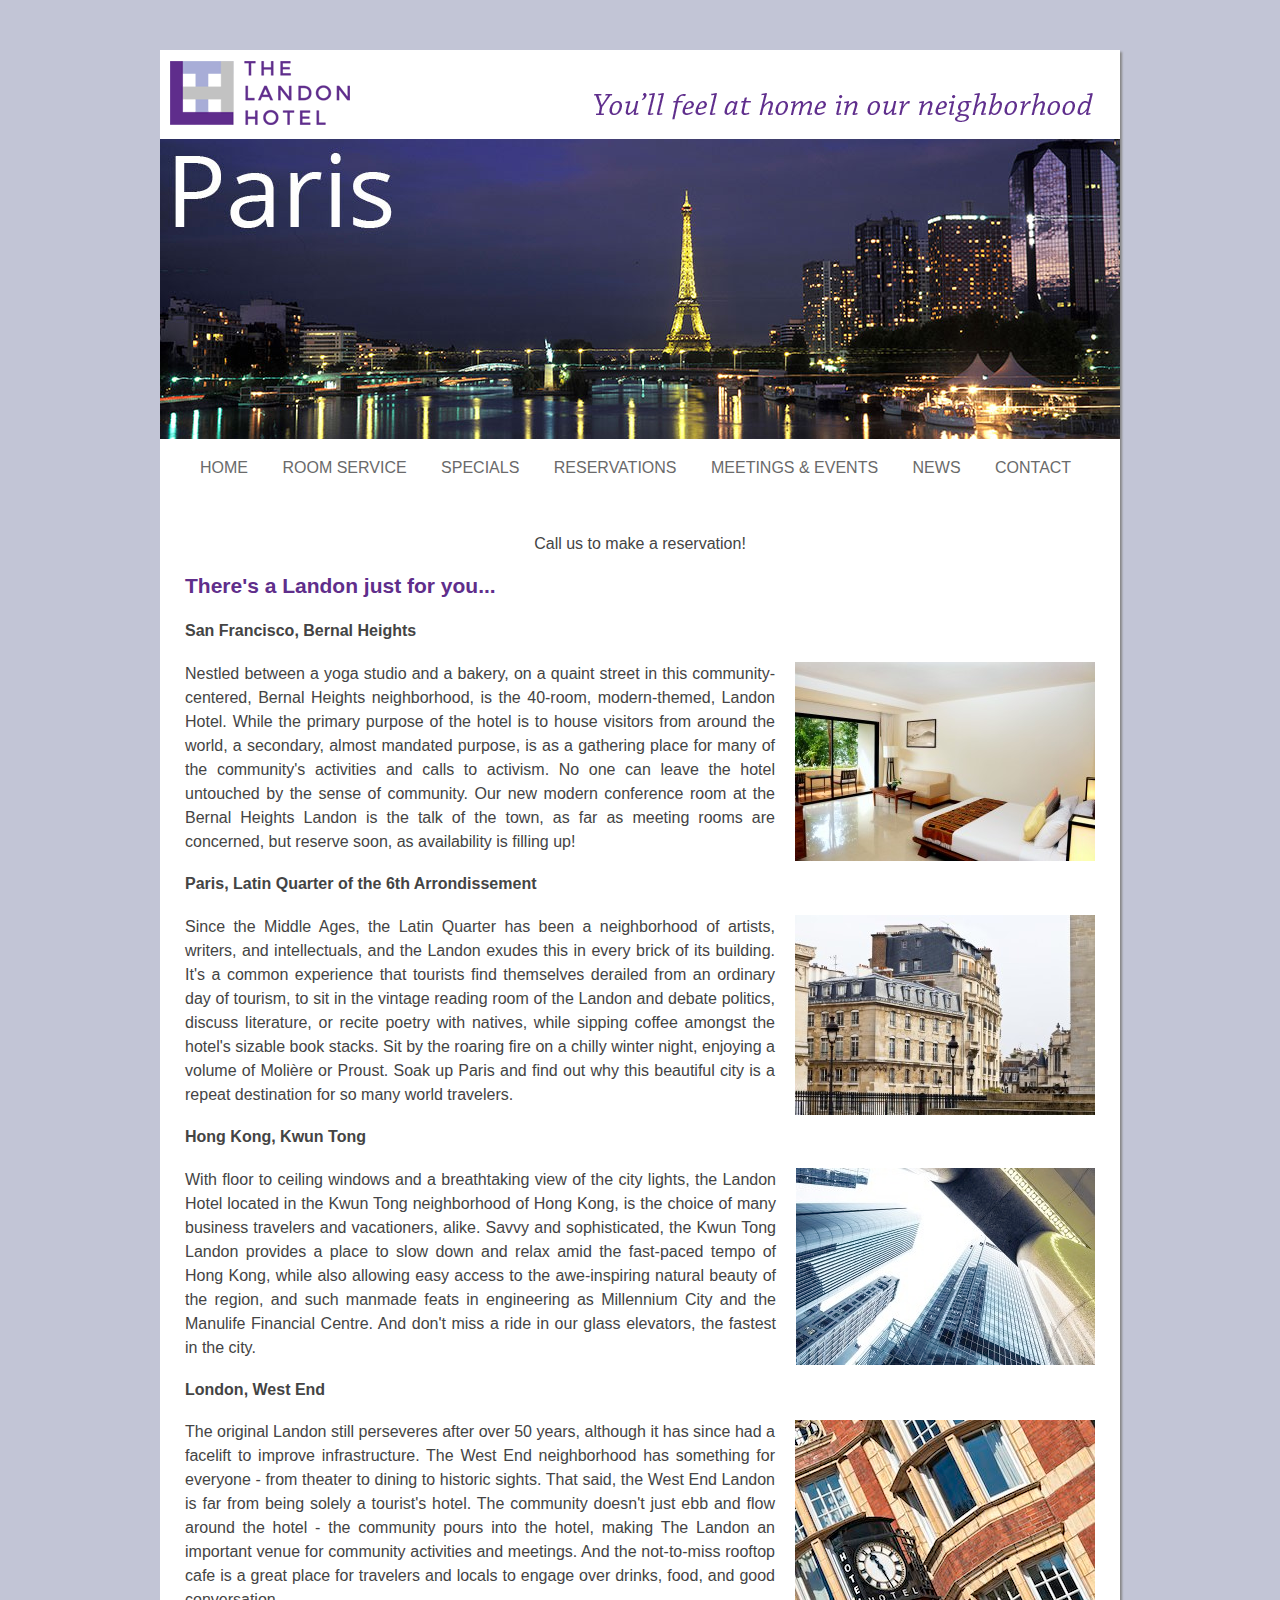
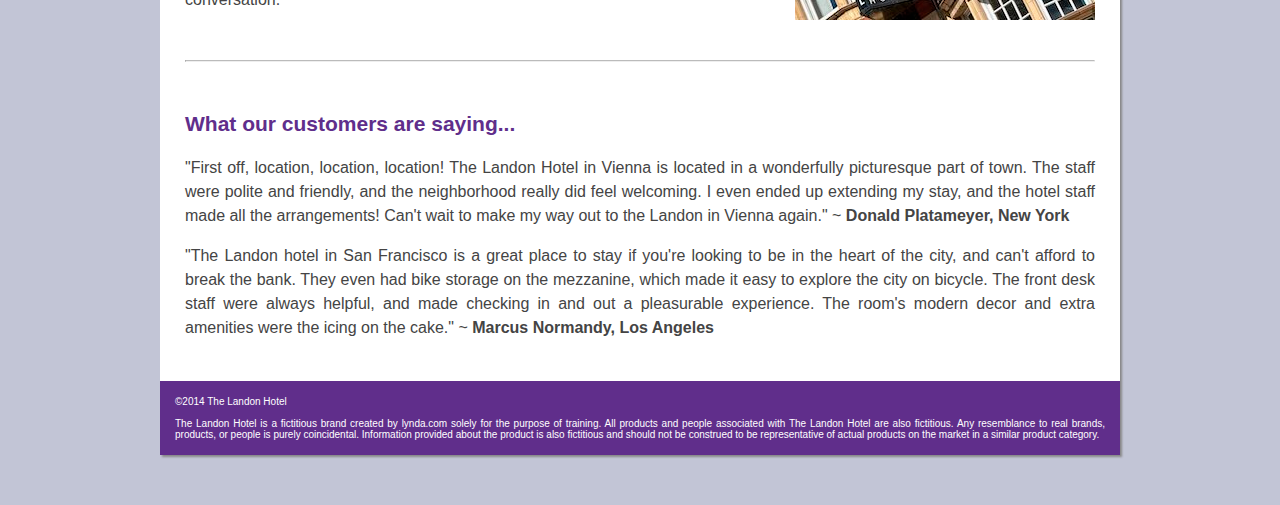
<file: Week 3/Jquery Essential Training/landonhotel/Finished/index.html>
<!DOCTYPE html>
<html>
<head>
<title>The Landon Hotel</title>
<link rel="stylesheet" href="style/style.css">
<script src="../../jquery-1.11.1.js"></script>
    <script type="text/javascript">
        $(function() {
            // create the image rotator
            setInterval("rotateImages()", 3000);
        });

        function rotateImages() {
            var oCurPhoto = $('#hero div.current');
            var oNxtPhoto = oCurPhoto.next();
            if (oNxtPhoto.length == 0)
                oNxtPhoto = $('#hero div:first');

            oCurPhoto.removeClass('current').addClass('previous');
            oNxtPhoto.css({ opacity: 0.0 }).addClass('current')
                    .animate({ opacity: 1.0 }, 1000,
                                function() {
                                    oCurPhoto.removeClass('previous');
                                });
        }
    </script>
</head>
<body>
	<div class="container">
		<div class="header"><img src="img/header.png"></div>
        <div id="hero">
            <div class="current"><img src="img/HomePageImages/Paris.jpg"></div>
            <div><img src="img/HomePageImages/Paris-2.jpg"></div>
            <div><img src="img/HomePageImages/Hong-Kong.jpg"></div>
            <div><img src="img/HomePageImages/Hong-Kong-2.jpg"></div>
            <div><img src="img/HomePageImages/London.jpg"></div>
            <div><img src="img/HomePageImages/London-2.jpg"></div>
            <div><img src="img/HomePageImages/San-Francisco.jpg"></div>
            <div><img src="img/HomePageImages/San-Francisco-2.jpg"></div>
        </div>

<nav class="main-navigation" role="navigation">
<div>
<ul id="menu-main-menu" class="nav-menu">
<li><a href="index.html">Home</a></li>
<li><a href="restaurant-to-room-service.html">Room Service</a></li>
<li><a href="specials.html">Specials</a></li>
<li><a href="reservations.html">Reservations</a></li>
<li><a href="meetings-events.html">Meetings &#038; Events</a></li>
<li><a href="news.html">News</a></li>
<li><a href="contact.html">Contact</a></li>
</ul></div>
</nav>
		

		<div class="content">
		<div class="reserve">Call us to make a reservation!</div>
		<h1>There's a Landon just for you...</h1>
		<p><h3>San Francisco, Bernal Heights</h3>
			<img src="img/bernal.jpg">
			Nestled between a  yoga studio and a bakery, on a quaint street in this community-centered, Bernal Heights neighborhood, is the 40-room, modern-themed, Landon Hotel. While the primary purpose of the hotel is to house visitors from around the world, a secondary, almost mandated purpose, is as a gathering place for many of the community's activities and calls to activism. No one can leave the hotel untouched by the sense of community. Our new modern conference room at the Bernal Heights Landon is the talk of the town, as far as meeting rooms are concerned, but reserve soon, as availability is filling up! </p>
		
			<p><h3>Paris, Latin Quarter of the 6th Arrondissement</h3>
			<img src="img/paris.jpg">
			Since the Middle Ages, the Latin Quarter has been a neighborhood of artists, writers, and intellectuals, and the Landon exudes this in every brick of its building. It's a common experience that tourists find themselves derailed from an ordinary day of tourism, to sit in the vintage reading room of the Landon and debate politics, discuss literature, or recite poetry with natives, while sipping coffee amongst the hotel's sizable book stacks. Sit by the roaring fire on a chilly winter night, enjoying a volume of Moli&egrave;re or Proust. Soak up Paris and find out why this beautiful city is a repeat destination for so many world travelers.</p> 
			
<p><h3>Hong Kong, Kwun Tong</h3>
			<img src="img/hong_kong.jpg">
			With floor to ceiling windows and a breathtaking view of the city lights, the Landon Hotel located in the Kwun Tong neighborhood of Hong Kong, is the choice of many business travelers and vacationers, alike. Savvy and sophisticated, the Kwun Tong Landon provides a place to slow down and relax amid the fast-paced tempo of Hong Kong, while also allowing easy access to the awe-inspiring natural beauty of the region, and such manmade feats in engineering as Millennium City and the Manulife Financial Centre. And don't miss a ride in our glass elevators, the fastest in the city.</p>

			<p><h3>London, West End</h3>
			<img src="img/london.jpg">
			The original Landon still perseveres after over 50 years, although it has since had a facelift to  improve infrastructure. The West End neighborhood has something for everyone - from theater to dining to historic sights. That said, the West End Landon is far from being solely a tourist's hotel. The community doesn't just ebb and flow around the hotel - the community pours into the hotel, making The Landon an important venue for community activities and meetings. And the not-to-miss rooftop cafe is a great place for travelers and locals to engage over drinks, food, and good conversation.</p><br/>
			<hr/><br/>
			
			<h1>What our customers are saying...</h1>

<p>"First off, location, location, location! The Landon Hotel in Vienna is located in a wonderfully picturesque part of town. The staff were polite and friendly, and the neighborhood really did feel welcoming. I even ended up extending my stay, and the hotel staff made all the arrangements! Can't wait to make my way out to the Landon in Vienna again." &#126; <strong>Donald Platameyer, New York</strong></p>

<p>"The Landon hotel in San Francisco is a great place to stay if you're looking to be in the heart of the city, and can't afford to break the bank. They even had bike storage on the mezzanine, which made it easy to explore the city on bicycle. The front desk staff were always helpful, and made checking in and out a pleasurable experience. The room's modern decor and extra amenities were the icing on the cake." &#126; <strong>Marcus Normandy, Los Angeles</strong></p>

		</div>
		<div class="footer">&copy;2014 The Landon Hotel<br><br>The Landon Hotel is a fictitious brand created by lynda.com solely for the purpose of training. All products and people associated with The Landon Hotel are also fictitious. Any resemblance to real brands, products, or people is purely coincidental. Information provided about the product is also fictitious and should not be construed to be representative of actual products on the market in a similar product category.</div>
	</div>
</body>
</html>
</file>
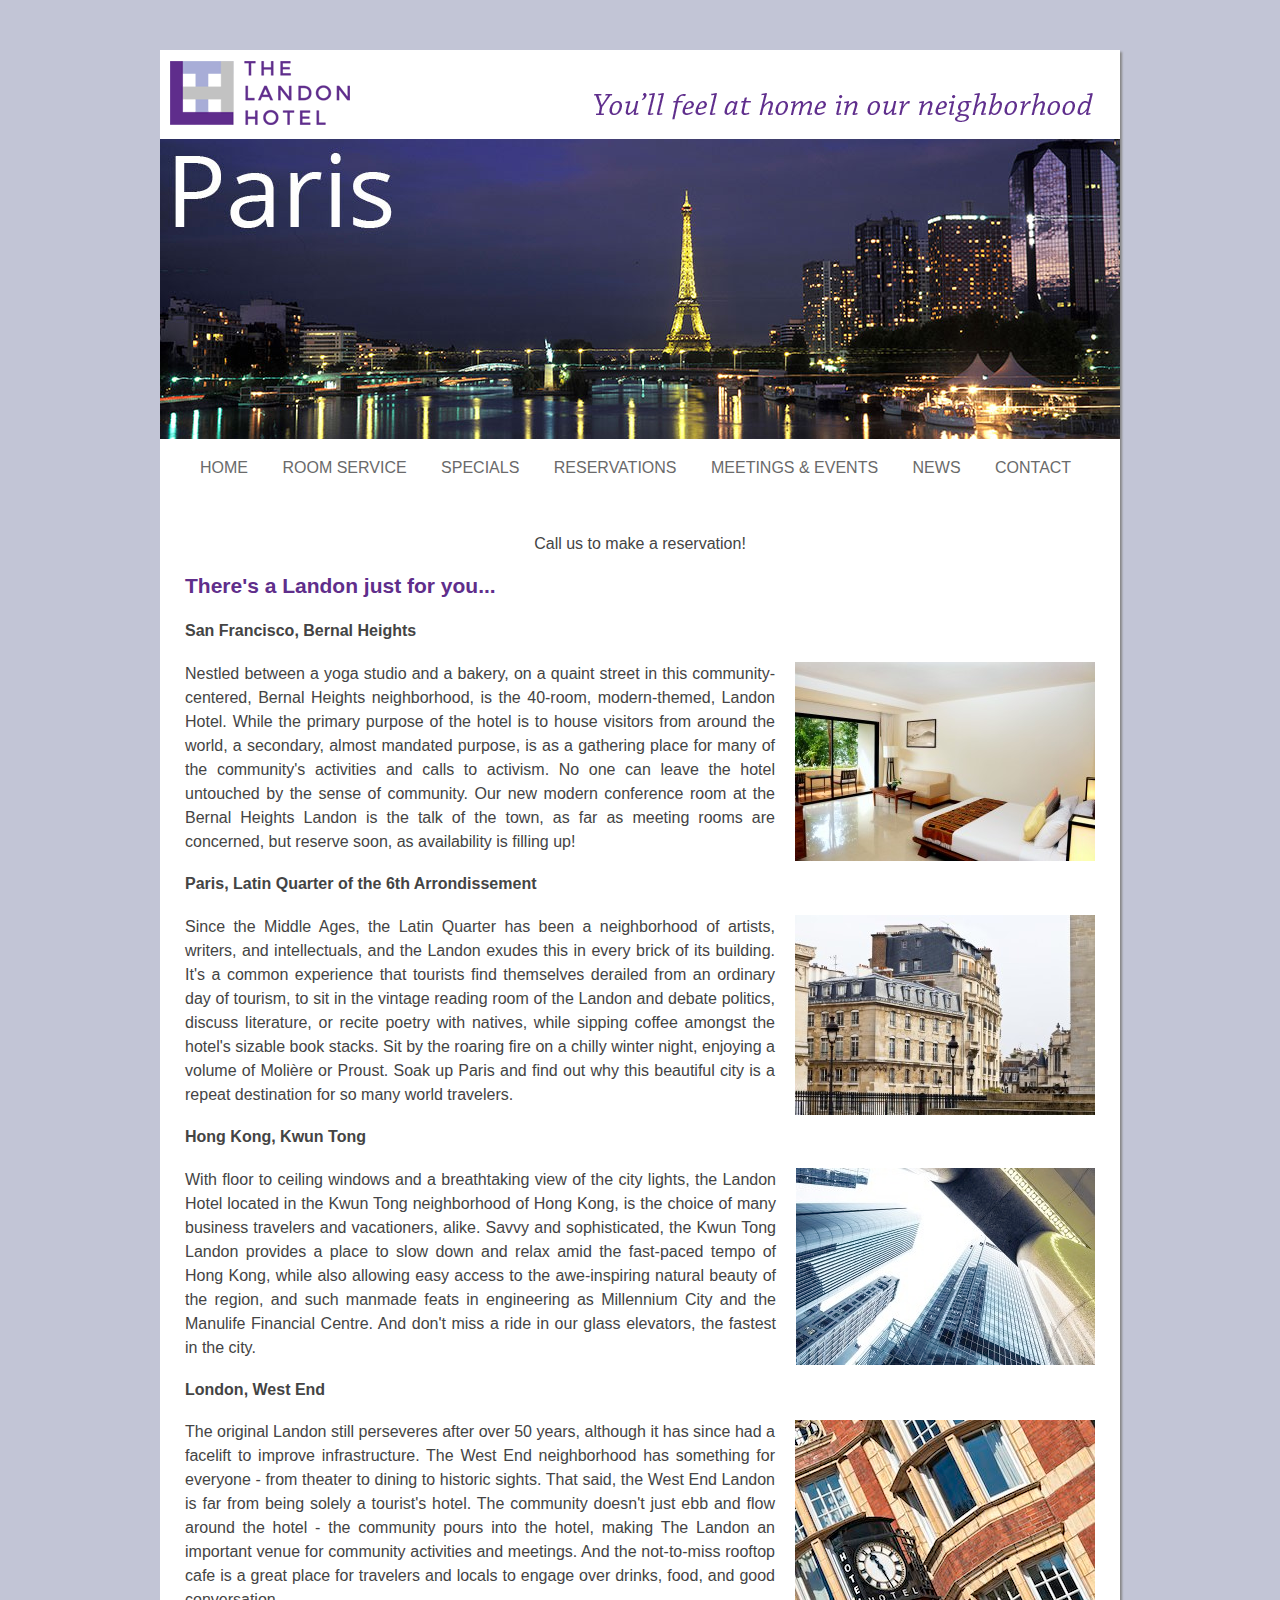
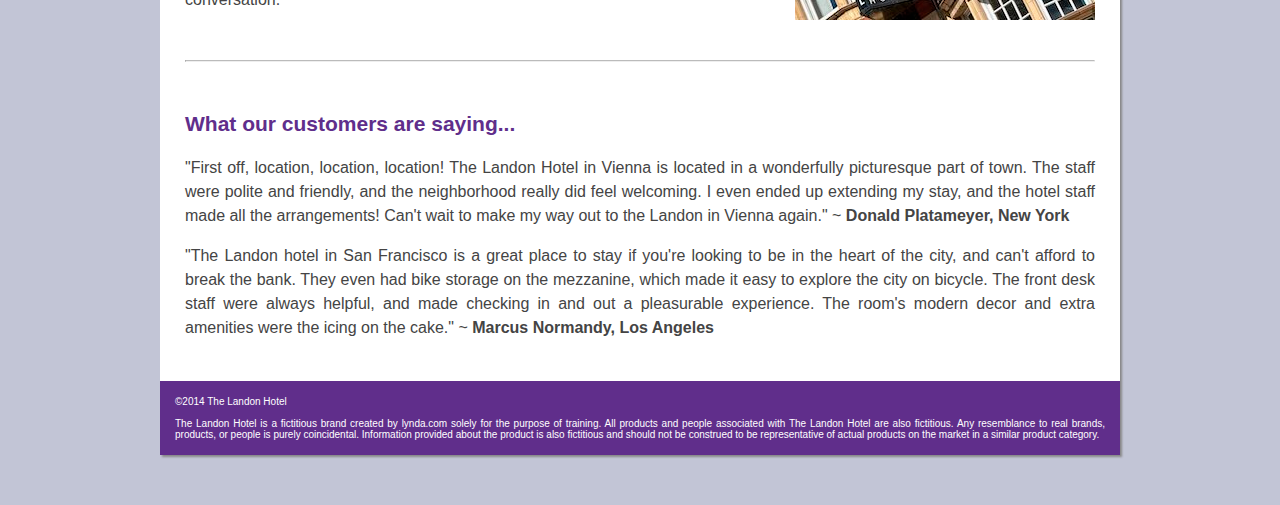
<file: Week 3/Jquery Essential Training/landonhotel/Start/index.html>
<!DOCTYPE html>
<html>
<head>
<title>The Landon Hotel</title>
<link rel="stylesheet" href="style/style.css">
<script src="../../jquery-1.11.1.js"></script>
</head>
<body>
	<div class="container">
		<div class="header"><img src="img/header.png"></div>
        <div id="hero">
            <div class="current"><img src="img/HomePageImages/Paris.jpg"></div>
            <div><img src="img/HomePageImages/Paris-2.jpg"></div>
            <div><img src="img/HomePageImages/Hong-Kong.jpg"></div>
            <div><img src="img/HomePageImages/Hong-Kong-2.jpg"></div>
            <div><img src="img/HomePageImages/London.jpg"></div>
            <div><img src="img/HomePageImages/London-2.jpg"></div>
            <div><img src="img/HomePageImages/San-Francisco.jpg"></div>
            <div><img src="img/HomePageImages/San-Francisco-2.jpg"></div>
        </div>

<nav class="main-navigation" role="navigation">
<div>
<ul id="menu-main-menu" class="nav-menu">
<li><a href="index.html">Home</a></li>
<li><a href="restaurant-to-room-service.html">Room Service</a></li>
<li><a href="specials.html">Specials</a></li>
<li><a href="reservations.html">Reservations</a></li>
<li><a href="meetings-events.html">Meetings &#038; Events</a></li>
<li><a href="news.html">News</a></li>
<li><a href="contact.html">Contact</a></li>
</ul></div>
</nav>
		

		<div class="content">
		<div class="reserve">Call us to make a reservation!</div>
		<h1>There's a Landon just for you...</h1>
		<p><h3>San Francisco, Bernal Heights</h3>
			<img src="img/bernal.jpg">
			Nestled between a  yoga studio and a bakery, on a quaint street in this community-centered, Bernal Heights neighborhood, is the 40-room, modern-themed, Landon Hotel. While the primary purpose of the hotel is to house visitors from around the world, a secondary, almost mandated purpose, is as a gathering place for many of the community's activities and calls to activism. No one can leave the hotel untouched by the sense of community. Our new modern conference room at the Bernal Heights Landon is the talk of the town, as far as meeting rooms are concerned, but reserve soon, as availability is filling up! </p>
		
			<p><h3>Paris, Latin Quarter of the 6th Arrondissement</h3>
			<img src="img/paris.jpg">
			Since the Middle Ages, the Latin Quarter has been a neighborhood of artists, writers, and intellectuals, and the Landon exudes this in every brick of its building. It's a common experience that tourists find themselves derailed from an ordinary day of tourism, to sit in the vintage reading room of the Landon and debate politics, discuss literature, or recite poetry with natives, while sipping coffee amongst the hotel's sizable book stacks. Sit by the roaring fire on a chilly winter night, enjoying a volume of Moli&egrave;re or Proust. Soak up Paris and find out why this beautiful city is a repeat destination for so many world travelers.</p> 
			
<p><h3>Hong Kong, Kwun Tong</h3>
			<img src="img/hong_kong.jpg">
			With floor to ceiling windows and a breathtaking view of the city lights, the Landon Hotel located in the Kwun Tong neighborhood of Hong Kong, is the choice of many business travelers and vacationers, alike. Savvy and sophisticated, the Kwun Tong Landon provides a place to slow down and relax amid the fast-paced tempo of Hong Kong, while also allowing easy access to the awe-inspiring natural beauty of the region, and such manmade feats in engineering as Millennium City and the Manulife Financial Centre. And don't miss a ride in our glass elevators, the fastest in the city.</p>

			<p><h3>London, West End</h3>
			<img src="img/london.jpg">
			The original Landon still perseveres after over 50 years, although it has since had a facelift to  improve infrastructure. The West End neighborhood has something for everyone - from theater to dining to historic sights. That said, the West End Landon is far from being solely a tourist's hotel. The community doesn't just ebb and flow around the hotel - the community pours into the hotel, making The Landon an important venue for community activities and meetings. And the not-to-miss rooftop cafe is a great place for travelers and locals to engage over drinks, food, and good conversation.</p><br/>
			<hr/><br/>
			
			<h1>What our customers are saying...</h1>

<p>"First off, location, location, location! The Landon Hotel in Vienna is located in a wonderfully picturesque part of town. The staff were polite and friendly, and the neighborhood really did feel welcoming. I even ended up extending my stay, and the hotel staff made all the arrangements! Can't wait to make my way out to the Landon in Vienna again." &#126; <strong>Donald Platameyer, New York</strong></p>

<p>"The Landon hotel in San Francisco is a great place to stay if you're looking to be in the heart of the city, and can't afford to break the bank. They even had bike storage on the mezzanine, which made it easy to explore the city on bicycle. The front desk staff were always helpful, and made checking in and out a pleasurable experience. The room's modern decor and extra amenities were the icing on the cake." &#126; <strong>Marcus Normandy, Los Angeles</strong></p>

		</div>
		<div class="footer">&copy;2014 The Landon Hotel<br><br>The Landon Hotel is a fictitious brand created by lynda.com solely for the purpose of training. All products and people associated with The Landon Hotel are also fictitious. Any resemblance to real brands, products, or people is purely coincidental. Information provided about the product is also fictitious and should not be construed to be representative of actual products on the market in a similar product category.</div>
	</div>
</body>
</html>
</file>
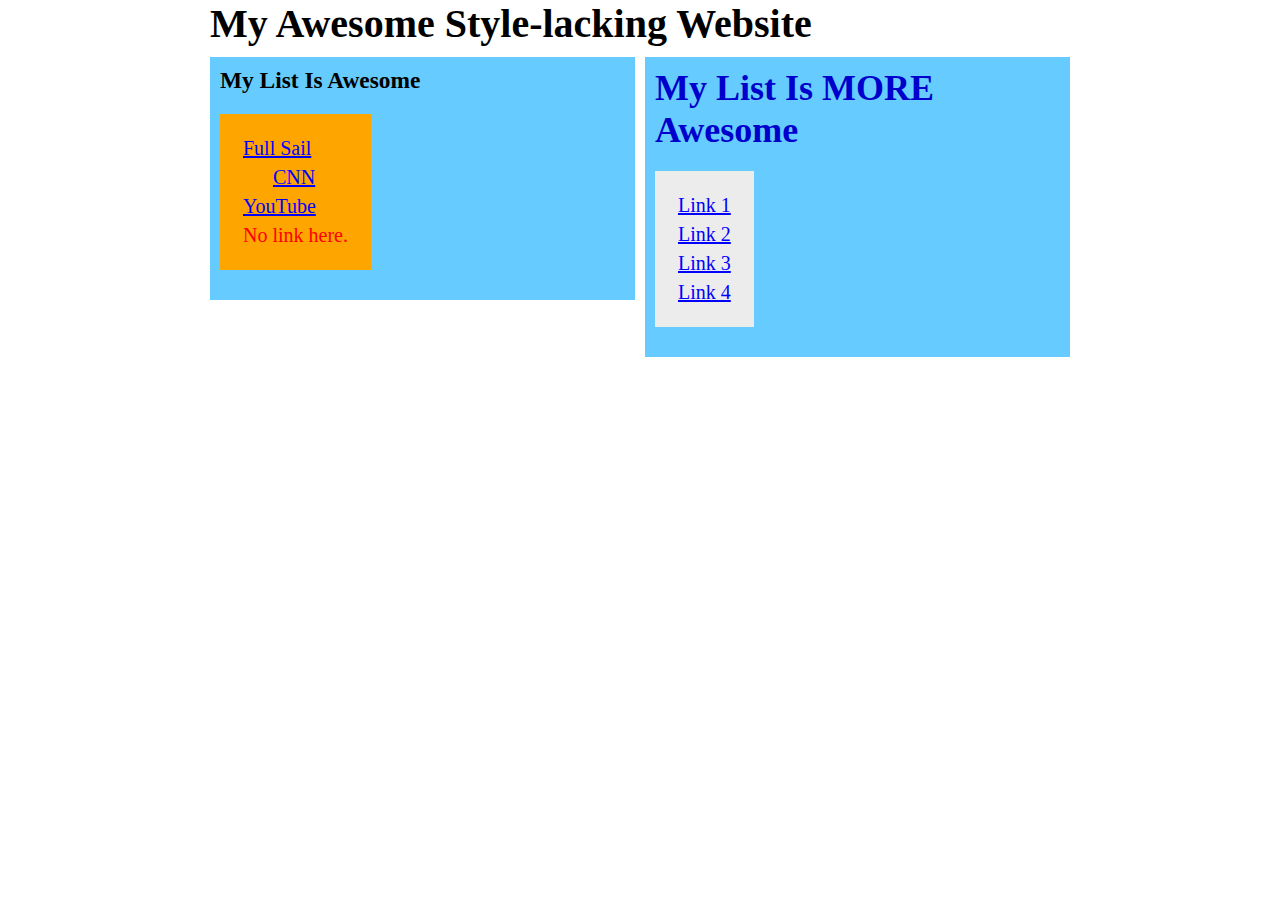
<file: Week 1/lName_fName_Projectwk1/basics.html>
<!DOCTYPE html><head>
<title>Project 1 - Learning jQuery</title>
<!--Your Name-->

<link href="style.css" rel="stylesheet" type="text/css">
</head>

<body>
<div id="wrap">
    <h1>My Awesome Style-lacking Website</h1>
    <div id="contentleft">
        <h3>My List Is Awesome</h3>
        <ul>
            <li><a href="http://www.fullsail.com">Full Sail</a></li>
            <li><a href="http://www.cnn.com">CNN</a></li>
            <li><a href="http://www.youtube.com">YouTube</a></li>
            <li>No link here.</li>
        </ul>
    </div>
    <div id="contentright">
        <h3>My List Is MORE Awesome</h3>
        <ul>
            <li><a href="http://www.google.com">Link 1</a></li>
            <li><a href="http://www.google.com">Link 2</a></li>
            <li><a href="http://www.google.com">Link 3</a></li>
            <li><a href="http://www.google.com">Link 4</a></li>
        </ul>
    </div>
    <div class="clear"></div>

    <div></div>

</div> <!--Closes Wrap-->
<script src="jquery-1.11.3.min.js"></script>
<script src="main.js"></script>
</body>
</html>
</file>
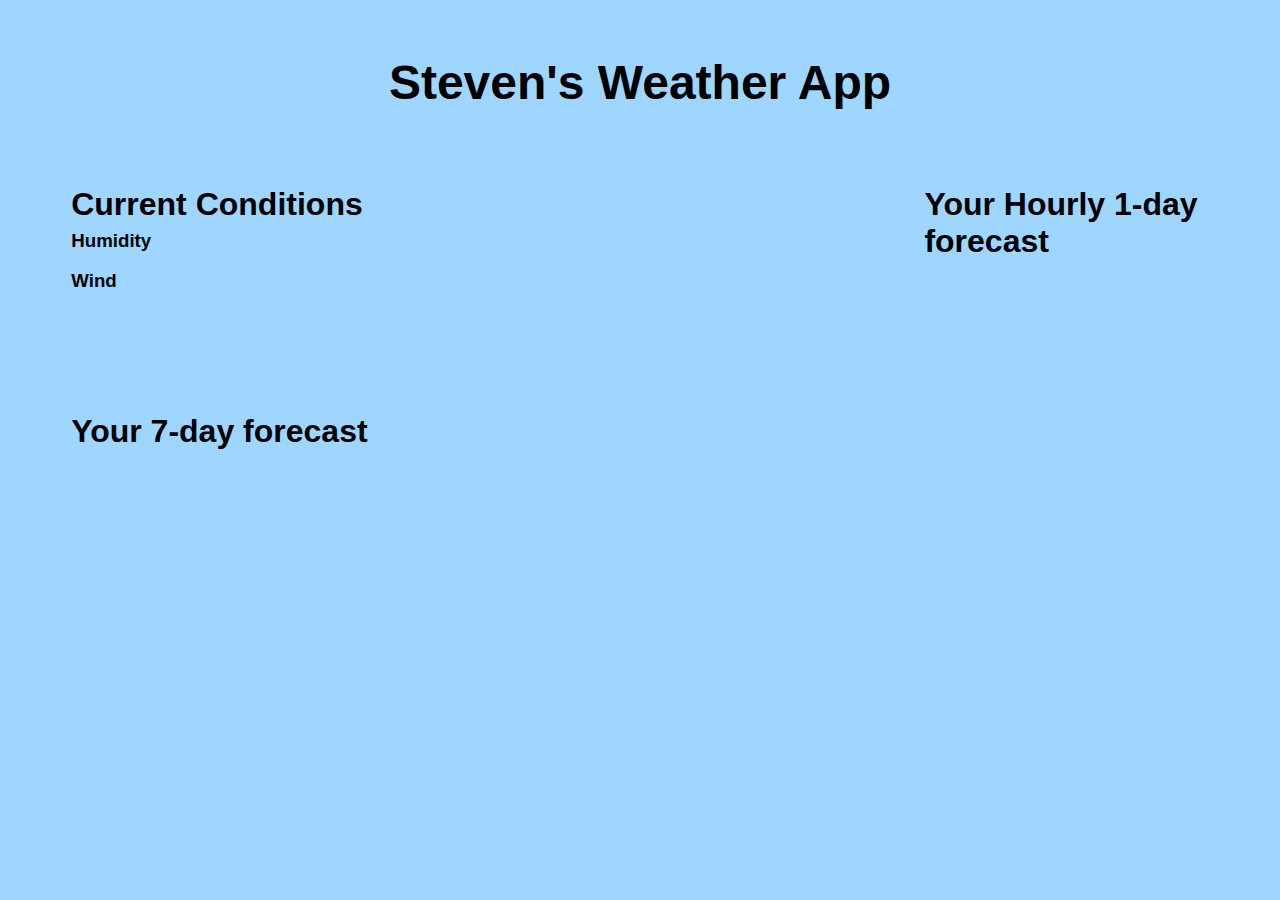
<file: Week 3/lname_fname_activity3/wuapi_yourName.html>
<!DOCTYPE html>
<!--Steven Carter 
	09/18/2015
-->
<html>
<head>
<title>Steven's Weather API App</title>
  
<link href="style.css" rel="stylesheet" type="text/css">
</head>

<body>

<div id="container">
  <header> 
      <h1 id="title">Steven's Weather App</h1>
  </header>
  
  <div id="currentdiv">
  
    <h1>Current Conditions</h1>
      <p id="currenttemp">
      </p>
      <p id="currentfeelslike"></p>
      <h3>Humidity</h3>
      <p id="currenthumidity"></p>
      <h3>Wind</h3>
      <p id="currentwind"></p>

      <!--  1. Display the icon for the current conditions (observation)
      		2. Display weather
            3. Display temperature in Ferinheiths
            4. Display feels like temperature
            5. Display relative humidity
            6. Display wind direction
            7. Display wind miles per hour
      -->
    </div>
      <div id="hourlydiv">
    <h1>Your Hourly 1-day forecast</h1>
      <br />
      <p id="forecasthourstart" ></p>
      

      <!--  1. Display the Hourly 1-day forecast 
      		2. Display the condition for each hour
            3. Display the temperature for each hour
      -->

      </div>
    <div id="sevendaydiv">
    <h1>Your 7-day forecast</h1>
      <br />
      <p id="forecastdaystart" ></p>
    <!--	1. Display the 7-day forecast 
      		2. Display the icon
      		3. Display weather
            4. Display highs
            5. Display lows
            6. Display conditions
      -->
    </div>

  
</div><!--Closes Container-->

<script src="jquery-1.11.3.min.js"></script>
  <script>

    <!--This is an example. Use your own API key and city location.  Copy and paste the url in your browser. It will display the needed information in a JSON file.  Use the keys to display the information on your page-->	
	
    $.ajax({                             
    	url : "http://api.wunderground.com/api/ce24dab0c3bf6646/forecast/geolookup/conditions/q/FL/Melbourne.json",
    	dataType : "json", 
             success : function(parsed_json) { 
                var location = parsed_json['location']['city']; 
                var temp_f = parsed_json['current_observation']['temp_f'];
                var weather_icon = parsed_json['current_observation']['icon_url'];
                var feelsliketemp = parsed_json['current_observation']['feelslike_f'];
                var currenthumidity = parsed_json['current_observation']['relative_humidity'];
                var currentwindspeed = parsed_json['current_observation']['wind_mph'];
                var currentwinddirection = parsed_json['current_observation']['wind_dir'];
                 
                    $("#currenttemp").html("Current temperature in " + location + " is: " + temp_f+"ºF");
                    $('#currentfeelslike').html('But that feels like: ' + feelsliketemp + 'ºF');
                    $('#currenttemp').prepend('<img id="currentimg" src="' + weather_icon + '" />');
                    $("#currenthumidity").html("The humidity here is:" + currenthumidity + "");
                    $('#currentwind').html('Wind speed and Direction: ' + currentwindspeed + 'Mph ' + currentwinddirection);
                 
                 
                    $("")
             } 
    }); 

      
      $.ajax({                             
    	url : "http://api.wunderground.com/api/ce24dab0c3bf6646/hourly/q/FL/Melbourne.json",
    	dataType : "json", 
             success : function(parsed_json) { 
                 
                 for (i = 0; i < 24; i++) { 
                     
                     
                     var hourimage = parsed_json['hourly_forecast'][i]['icon_url'];
                     var hourtemp = parsed_json['hourly_forecast'][i]['temp']['english'];
                     var ampm = parsed_json['hourly_forecast'][i]['FCTTIME']['civil'];
                     var hourcondition = parsed_json['hourly_forecast'][i]['condition'];
                     
                     $("#forecasthourstart").append('<div class="hourlyforecast"><img class="hourlyforecastimage" src="' + hourimage + '" alt="' + i + '" /><p class="hourlyforecastparagraph">The Temperature will be ' + hourtemp + 'ºF at ' + ampm + '.</p><p>Expect ' + hourcondition + '</p></div>');
                 };
             } 
    }); 
      
      
        $.ajax({                             
    	url : "http://api.wunderground.com/api/ce24dab0c3bf6646/forecast10day/q/FL/Melbourne.json",
    	dataType : "json", 
             success : function(parsed_json) { 
                 
                 for (i = 0; i < 7; i+2) { 
                     
                     
                     var daytitle = parsed_json['forecast']['txt_forecast']['forecastday'][i+1]['title'];
                     var dayicon = parsed_json['forecast']['txt_forecast']['forecastday'][i+1]['icon_url'];
                     var daydescription = parsed_json['forecast']['txt_forecast']['forecastday'][i+1]['fcttext'];

                     $("#forecastdaystart").append('<div class="dailyforecast"><img class="dayicon" src="' + dayicon + '" alt="' + i+1 + '" /><p class="dailyforecastparagraph">The weather will be ' + daydescription + ' on ' + daytitle + '.</p></div>');
                 };
             } 
    });
      
  </script>
</body>
</html>
</file>
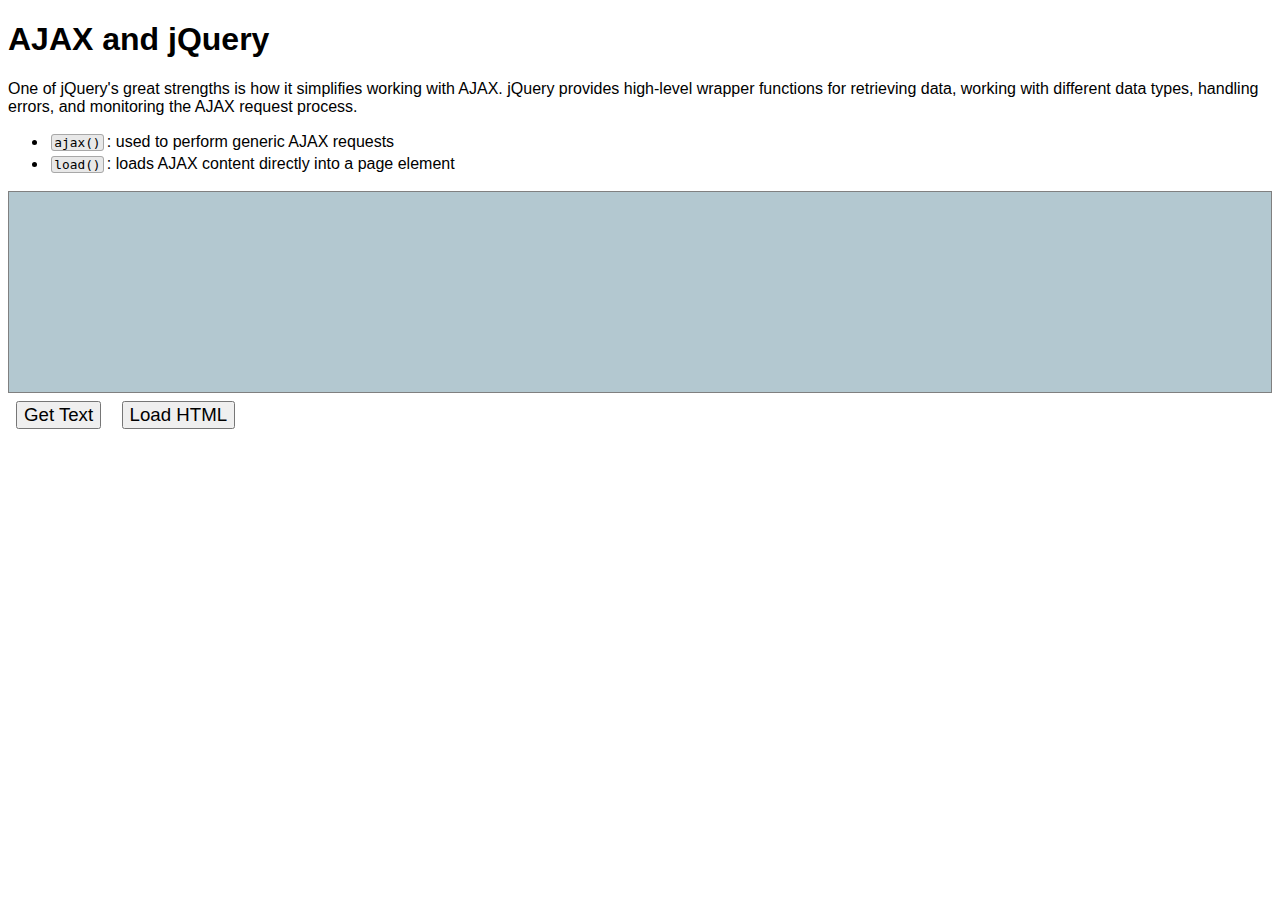
<file: Week 3/Jquery Essential Training/Ch_1/AJAX_intro.html>
<!DOCTYPE html>
<html>
<head>
    <title>jQuery and AJAX</title>
    <link rel="stylesheet" href="../style.css"/>
    <script type="text/javascript" src="../jquery-1.11.1.js"></script>
    <script type="text/javascript">
        $("document").ready(function() {
            $("#getcontent").click(getContent);
            $("#loadhtml").click(loadHTML);
        });
        
        function getContent() {
            $.ajax("sampletextcontent.txt", 
                   { success: setContent, type: "GET", dataType: "text" });
        }
        
        function setContent(data, status, jqxhr) {
            $("#example").text(data);
        }
        
        function loadHTML() {
            $("#example").load("samplehtml.html");
        }
    </script>
</head>
<body>
    <h1>AJAX and jQuery</h1>
    <p>One of jQuery's great strengths is how it simplifies working with AJAX. jQuery provides high-level wrapper functions for retrieving data, working with different data types, handling errors, and monitoring the AJAX request process.</p>
    <ul>
        <li><code>ajax()</code>: used to perform generic AJAX requests</li>
        <li><code>load()</code>: loads AJAX content directly into a page element</li>
    </ul>
    <div id="example">
    </div>
    <button id="getcontent">Get Text</button>
    <button id="loadhtml">Load HTML</button>
</body>
</html>
</file>
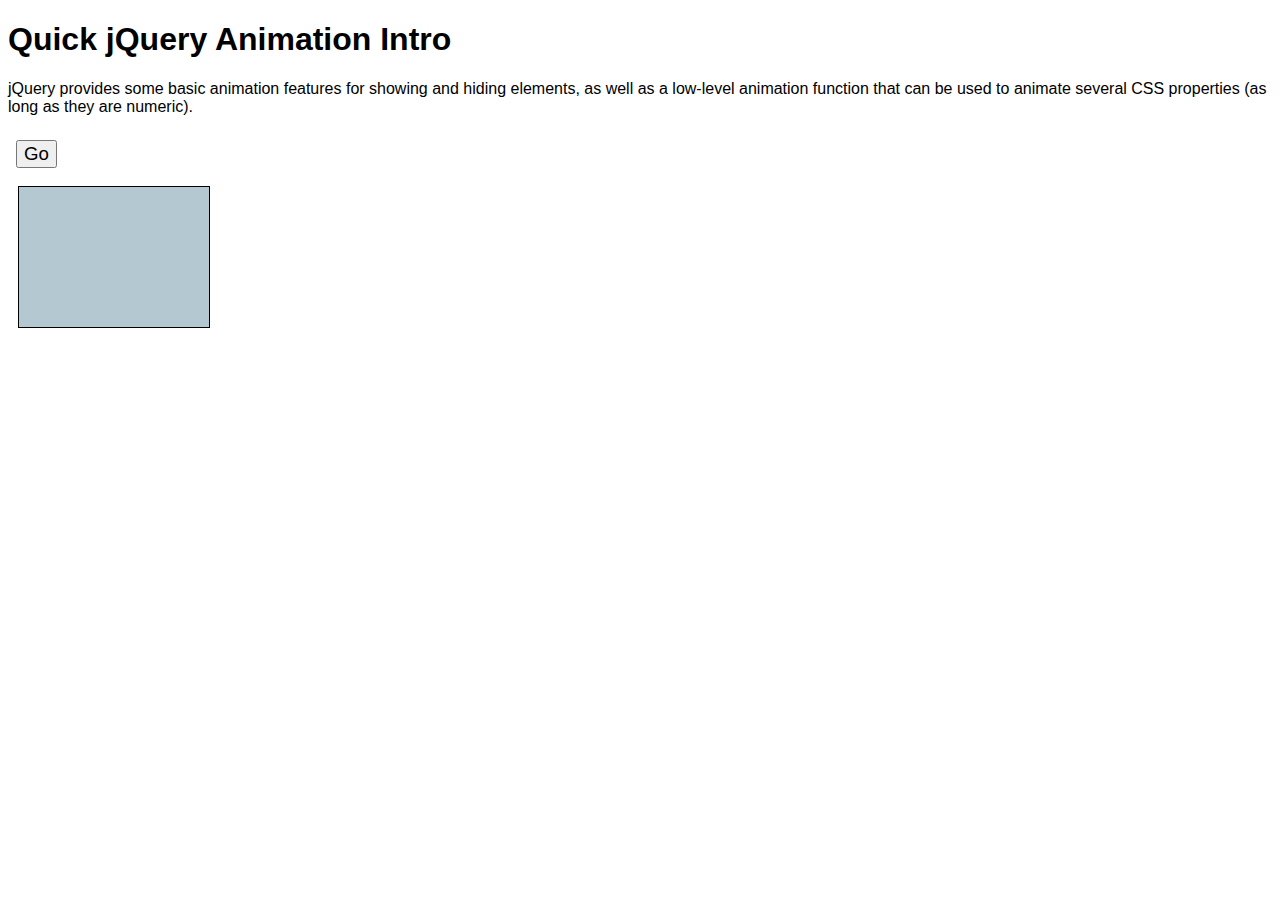
<file: Week 3/Jquery Essential Training/Ch_1/Animations_intro.html>
<!DOCTYPE html>
<html>
<head>
    <title>Using jQuery Animations</title>
    <link rel="stylesheet" href="../style.css"/>
    <script type="text/javascript" src="../jquery-1.11.1.js"></script>
    <script type="text/javascript">
        $("document").ready(function() {
            $("#go").click(function() {
                    $("#testDiv").animate({width: 400}, 300)
                    .animate({height: 300}, 400)
                    .animate({left: 200}, 500)
                    .animate({top: "+=100", borderWidth: 10}, "slow")});
        });
    </script>
<style>
    #testDiv {
        position:relative;
        width: 150px;
        height: 100px;
        margin: 10px;
        padding: 20px;
        background: #b3c8d0;
        border: 1px solid black;
        font-size: 16pt;
        cursor: pointer;
    }
</style>
</head>
<body>
    <h1>Quick jQuery Animation Intro</h1>
    <p>jQuery provides some basic animation features for showing and hiding elements, as well as a low-level animation function that can be used to animate several CSS properties (as long as they are numeric).</p>
    <button id="go">Go</button>
    <div id="testDiv"></div>
</body>
</html>
</file>
<file: splashcss/boilerplate.css>
@charset "utf-8";
/*
/* 
 * HTML5 ✰ Boilerplate
 *
 * What follows is the result of much research on cross-browser styling. 
 * Credit left inline and big thanks to Nicolas Gallagher, Jonathan Neal,
 * Kroc Camen, and the H5BP dev community and team.
 *
 * Detailed information about this CSS: h5bp.com/css
 * 
 * Dreamweaver modifications:
 * 1. Commented out selection highlight
 * 2. Removed media queries section (we add our own in a separate file)
 *
 * ==|== normalize ==========================================================
 */


/* =============================================================================
   HTML5 display definitions
   ========================================================================== */

article, aside, details, figcaption, figure, footer, header, hgroup, nav, section { display: block; }
audio, canvas, video { display: inline-block; *display: inline; *zoom: 1; }
audio:not([controls]) { display: none; }
[hidden] { display: none; }

/* =============================================================================
   Base
   ========================================================================== */

/*
 * 1. Correct text resizing oddly in IE6/7 when body font-size is set using em units
 * 2. Force vertical scrollbar in non-IE
 * 3. Prevent iOS text size adjust on device orientation change, without disabling user zoom: h5bp.com/g
 */

html { font-size: 100%; overflow-y: scroll; -webkit-text-size-adjust: 100%; -ms-text-size-adjust: 100%; }

body { margin: 0; font-size: 13px; line-height: 1.231; }

body, button, input, select, textarea { font-family: sans-serif; color: #222; }

/* 
 * Remove text-shadow in selection highlight: h5bp.com/i
 * These selection declarations have to be separate
 * Also: hot pink! (or customize the background color to match your design)
 */

/* Dreamweaver: uncomment these if you do want to customize the selection highlight
 *::-moz-selection { background: #fe57a1; color: #fff; text-shadow: none; }
 *::selection { background: #fe57a1; color: #fff; text-shadow: none; }
 */

/* =============================================================================
   Links
   ========================================================================== */

a { color: #00e; }
a:visited { color: #551a8b; }
a:hover { color: #06e; }
a:focus { outline: thin dotted; }

/* Improve readability when focused and hovered in all browsers: h5bp.com/h */
a:hover, a:active { outline: 0; }


/* =============================================================================
   Typography
   ========================================================================== */

abbr[title] { border-bottom: 1px dotted; }

b, strong { font-weight: bold; }

blockquote { margin: 1em 40px; }

dfn { font-style: italic; }

hr { display: block; height: 1px; border: 0; border-top: 1px solid #ccc; margin: 1em 0; padding: 0; }

ins { background: #ff9; color: #000; text-decoration: none; }

mark { background: #ff0; color: #000; font-style: italic; font-weight: bold; }

/* Redeclare monospace font family: h5bp.com/j */
pre, code, kbd, samp { font-family: monospace, monospace; _font-family: 'courier new', monospace; font-size: 1em; }

/* Improve readability of pre-formatted text in all browsers */
pre { white-space: pre; white-space: pre-wrap; word-wrap: break-word; }

q { quotes: none; }
q:before, q:after { content: ""; content: none; }

small { font-size: 85%; }

/* Position subscript and superscript content without affecting line-height: h5bp.com/k */
sub, sup { font-size: 75%; line-height: 0; position: relative; vertical-align: baseline; }
sup { top: -0.5em; }
sub { bottom: -0.25em; }


/* =============================================================================
   Lists
   ========================================================================== */

ul, ol { margin: 1em 0; padding: 0 0 0 40px; }
dd { margin: 0 0 0 40px; }
nav ul, nav ol { list-style: none; list-style-image: none; margin: 0; padding: 0; }


/* =============================================================================
   Embedded content
   ========================================================================== */

/*
 * 1. Improve image quality when scaled in IE7: h5bp.com/d
 * 2. Remove the gap between images and borders on image containers: h5bp.com/e 
 */

img { border: 0; -ms-interpolation-mode: bicubic; vertical-align: middle; }

/*
 * Correct overflow not hidden in IE9 
 */

svg:not(:root) { overflow: hidden; }


/* =============================================================================
   Figures
   ========================================================================== */

figure { margin: 0; }


/* =============================================================================
   Forms
   ========================================================================== */

form { margin: 0; }
fieldset { border: 0; margin: 0; padding: 0; }

/* Indicate that 'label' will shift focus to the associated form element */
label { cursor: pointer; }

/* 
 * 1. Correct color not inheriting in IE6/7/8/9 
 * 2. Correct alignment displayed oddly in IE6/7 
 */

legend { border: 0; *margin-left: -7px; padding: 0; }

/*
 * 1. Correct font-size not inheriting in all browsers
 * 2. Remove margins in FF3/4 S5 Chrome
 * 3. Define consistent vertical alignment display in all browsers
 */

button, input, select, textarea { font-size: 100%; margin: 0; vertical-align: baseline; *vertical-align: middle; }

/*
 * 1. Define line-height as normal to match FF3/4 (set using !important in the UA stylesheet)
 * 2. Correct inner spacing displayed oddly in IE6/7
 */

button, input { line-height: normal; *overflow: visible; }

/*
 * Reintroduce inner spacing in 'table' to avoid overlap and whitespace issues in IE6/7
 */

table button, table input { *overflow: auto; }

/*
 * 1. Display hand cursor for clickable form elements
 * 2. Allow styling of clickable form elements in iOS
 */

button, input[type="button"], input[type="reset"], input[type="submit"] { cursor: pointer; -webkit-appearance: button; }

/*
 * Consistent box sizing and appearance
 */

input[type="checkbox"], input[type="radio"] { box-sizing: border-box; }
input[type="search"] { -webkit-appearance: textfield; -moz-box-sizing: content-box; -webkit-box-sizing: content-box; box-sizing: content-box; }
input[type="search"]::-webkit-search-decoration { -webkit-appearance: none; }

/* 
 * Remove inner padding and border in FF3/4: h5bp.com/l 
 */

button::-moz-focus-inner, input::-moz-focus-inner { border: 0; padding: 0; }

/* 
 * 1. Remove default vertical scrollbar in IE6/7/8/9 
 * 2. Allow only vertical resizing
 */

textarea { overflow: auto; vertical-align: top; resize: vertical; }

/* Colors for form validity */
input:valid, textarea:valid {  }
input:invalid, textarea:invalid { background-color: #f0dddd; }


/* =============================================================================
   Tables
   ========================================================================== */

table { border-collapse: collapse; border-spacing: 0; }
td { vertical-align: top; }


/* ==|== primary styles =====================================================
   Author: 
   ========================================================================== */
















/* ==|== non-semantic helper classes ========================================
   Please define your styles before this section.
   ========================================================================== */

/* For image replacement */
.ir { display: block; border: 0; text-indent: -999em; overflow: hidden; background-color: transparent; background-repeat: no-repeat; text-align: left; direction: ltr; }
.ir br { display: none; }

/* Hide from both screenreaders and browsers: h5bp.com/u */
.hidden { display: none !important; visibility: hidden; }

/* Hide only visually, but have it available for screenreaders: h5bp.com/v */
.visuallyhidden { border: 0; clip: rect(0 0 0 0); height: 1px; margin: -1px; overflow: hidden; padding: 0; position: absolute; width: 1px; }

/* Extends the .visuallyhidden class to allow the element to be focusable when navigated to via the keyboard: h5bp.com/p */
.visuallyhidden.focusable:active, .visuallyhidden.focusable:focus { clip: auto; height: auto; margin: 0; overflow: visible; position: static; width: auto; }

/* Hide visually and from screenreaders, but maintain layout */
.invisible { visibility: hidden; }

/* Contain floats: h5bp.com/q */ 
.clearfix:before, .clearfix:after { content: ""; display: table; }
.clearfix:after { clear: both; }
.clearfix { zoom: 1; }


/* ==|== print styles =======================================================
   Print styles.
   Inlined to avoid required HTTP connection: h5bp.com/r
   ========================================================================== */
 
 @media print {
  * { background: transparent !important; color: black !important; text-shadow: none !important; filter:none !important; -ms-filter: none !important; } /* Black prints faster: h5bp.com/s */
  a, a:visited { text-decoration: underline; }
  a[href]:after { content: " (" attr(href) ")"; }
  abbr[title]:after { content: " (" attr(title) ")"; }
  .ir a:after, a[href^="javascript:"]:after, a[href^="#"]:after { content: ""; }  /* Don't show links for images, or javascript/internal links */
  pre, blockquote { border: 1px solid #999; page-break-inside: avoid; }
  thead { display: table-header-group; } /* h5bp.com/t */
  tr, img { page-break-inside: avoid; }
  img { max-width: 100% !important; }
  @page { margin: 0.5cm; }
  p, h2, h3 { orphans: 3; widows: 3; }
  h2, h3 { page-break-after: avoid; }
}
</file>
<file: splashcss/splash.css>
@charset "UTF-8";
/* Simple fluid media
   Note: Fluid media requires that you remove the media's height and width attributes from the HTML
   http://www.alistapart.com/articles/fluid-images/ 
*/
.center{
	text-align:center;
}
img, object, embed, video {
	max-width: 100%;
}
/* IE 6 does not support max-width so default to width 100% */
.ie6 img {
	width:100%;
}

/*
	Dreamweaver Fluid Grid Properties
	----------------------------------
	dw-num-cols-mobile:		5;
	dw-num-cols-tablet:		8;
	dw-num-cols-desktop:	9;
	dw-gutter-percentage:	25;
	
	Inspiration from "Responsive Web Design" by Ethan Marcotte 
	http://www.alistapart.com/articles/responsive-web-design
	
	and Golden Grid System by Joni Korpi
	http://goldengridsystem.com/
*/

/* Mobile Layout: 480px and below. */

.gridContainer {
	margin-left: auto;
	margin-right: auto;
	width: 87.36%;
	padding-left: 1.82%;
	padding-right: 1.82%;
}
#LayoutDiv1 {
	clear: both;
	float: left;
	margin-left: 0;
	width: 100%;
	display: block;
}
#week1 {
	clear: both;
	float: left;
	margin-left: 0;
	width: 100%;
	display: block;
}
#week2 {
	clear: both;
	float: left;
	margin-left: 0;
	width: 100%;
	display: block;
}
#week3 {
	clear: both;
	float: left;
	margin-left: 0;
	width: 100%;
	display: block;
}
#week4 {
	clear: both;
	float: left;
	margin-left: 0;
	width: 100%;
	display: block;
}

/* Tablet Layout: 481px to 768px. Inherits styles from: Mobile Layout. */

@media only screen and (min-width: 481px) {
.gridContainer {
	width: 90.675%;
	padding-left: 1.1625%;
	padding-right: 1.1625%;
}
#LayoutDiv1 {
	clear: both;
	float: left;
	margin-left: 0;
	width: 100%;
	display: block;
}
#week1 {
	clear: both;
	float: left;
	margin-left: 0;
	width: 48.7179%;
	display: block;
}
#week2 {
	clear: none;
	float: left;
	margin-left: 2.5641%;
	width: 48.7179%;
	display: block;
}
#week3 {
	clear: both;
	float: left;
	margin-left: 0;
	width: 48.7179%;
	display: block;
}
#week4 {
	clear: none;
	float: left;
	margin-left: 2.5641%;
	width: 48.7179%;
	display: block;
}
}

/* Desktop Layout: 769px to a max of 1232px.  Inherits styles from: Mobile Layout and Tablet Layout. */

@media only screen and (min-width: 769px) {
.gridContainer {
	width: 88.2%;
	max-width: 1232px;
	padding-left: 0.9%;
	padding-right: 0.9%;
	margin: auto;
}
#LayoutDiv1 {
	clear: both;
	float: left;
	margin-left: 0;
	width: 100%;
	display: block;
}
#week1 {
	clear: both;
	float: left;
	margin-left: 0;
	width: 48.9795%;
	display: block;
}
#week2 {
	clear: none;
	float: left;
	margin-left: 2.0408%;
	width: 48.9795%;
	display: block;
}
#week3 {
	clear: both;
	float: left;
	margin-left: 0;
	width: 48.9795%;
	display: block;
}
#week4 {
	clear: none;
	float: left;
	margin-left: 2.0408%;
	width: 48.9795%;
	display: block;
}
}
</file>
<file: Week 2/styles.css>
header img  {
	height: 100px;
	float: left;
}
header  {
	width: 960px;
	height: 100px;
	border-radius: 10px;
	border: 1px black solid;
	background-color: #D3C89F;
}
nav {
	margin-top: 20px;
	margin-right: auto;
	margin-left: auto;
	margin-bottom: auto;
	display: table;
}
nav ul {
	display: table-row;
	list-style-type: none;
}
.tooltip{
  display: none;
  position: absolute;
  border: 1px solid black;
  background-color:#948C6F;
  border-radius: .5em;
  padding: 10px;
  color: #7c5d42;
}
.current{
  display: none;
}
#tabnav {
	width: 620px;
	height: 30px;
	list-style-type: none;
}
#tabnav li {
	padding: 20px;
	display: inline;
}
nav ul > li {
	padding: .9em;
	margin: .9em;
	display: table-cell;
	background-color: #D3C89F;
	text-align: center;
	font-size: 1.4em;
  border-top: 1px black solid;
  border-bottom: 1px black solid;
}
nav ul li:first-of-type {
	border-radius: .9em 0em 0em .9em;
	border-left: 1px black solid;
}
nav ul li:last-of-type {
	border-radius: 0em .9em .9em 0em;
  border-right: 1px black solid;
}
a:link{
  text-decoration: none;
  color: #7c5d42;
}
a:visited{
  text-decoration: none;
  color: #7c5d42;
}
a:hover{
  text-decoration: underline;
  color: #40301f;
}
a:active{
  text-decoration: underline;
  color: #40301f;
}
form ul li {
	list-style-type: none;
	padding-top: 20px;
}
#container {
	margin: auto;
	width: 960px;
	color: #7c5d42;
}
#overlay{
  width: 100%;
  height: 100%;
  background: rgba(0,0,0,.5);
  position: absolute;
  top: 0;
  left: 0;
  z-index: 1000;
  display: none;
}
#modal{
  width: 350px;
  background-color:#948C6F;
  box-shadow: 0 0 10px #000;
  border-radius: 10px;
  overflow: hidden;
  position: relative;
  top: 50%;
  left: 50%;
  margin-top: -200px;
  margin-left: -200px;
  z-index: 1001;
  display: none;
  padding: 20px;
}
#modal .close {
  position: absolute;
  right:5px;
  top:5px;
  font-size: 16px;
  font-weight: bold;
  padding: 5px 10px;
  border: 1px solid #ccc;
  cursor: potinter;
}
#title {
	clear: right;
	margin-left: 150px;
	color: #7c5d42;
	margin-top: -15px;
}
#title h3 {
	margin-left: 20px;
}
#subnav {
	color: #7c5d42;
	margin-top: -70px;
	margin-right: 25px;
	float: right;
}
#signin {
	width: 300px;
	height: 250px;
	border-radius: .9em;
	margin-top: 20px;
	border: 1px solid black;
	background-color: #D3C89F;
	float: left;
}
#signin h2 {
	margin-top: 10px;
	margin-right: auto;
	margin-left: auto;
	margin-bottom: auto;
	text-align: center;
	color: #7c5d42;
}
#content {
	padding-top: 0px;
	padding-right: 30px;
	padding-left: 30px;
}
#tabs {
	width: 620px;
	height: 300px;
	border: 1px black solid;
	border-radius: .9em;
	background-color: #D3C89f;
	float: right;
	clear: none;
	margin-top: 20px;
}
</file>
<file: Week 3/style.css>
@charset "UTF-8";
/* CSS Document */

body{
	font-family: Arial, Helvetica, sans-serif;
	background-color:#9ED6FF;
}

#container{
	width: 90%;
	margin: 0 auto;
	height: 600px;
}

.left {
	width: 35%;
	padding: 5%;
	float: left;
}

.right {
	width: 45%;
	padding: 2%;
	float: right;
}

#title {
	text-align: center;
	padding: 2%;
    font-size: 3em;
}

#current {
    width: 100%;
    height: 300px;
}

h2 {
    
}

#currentimg {
    height: 50px;
    float: left;
    border-width: 5px;
    border-color: black;
    border-style:solid;
    border-radius: 50px;
}
#currentfeelslike {
    margin-top: -15px;
    font-size: .8em;
}
.hourlyforecast{
    width: 100%;
    border: 1px solid black;
}
#hourlydiv {
    width:25%;
    float:right
}

#currentdiv {
    width: 74%;
    float: left;
    padding-bottom: 5em;
}

#sevendaydiv {
    width: 74%;
    float: left;
}
.dailyforecast{
    border: 1px solid black;
}
</file>
<file: Week 4/Activity/style.css>
/* Drag and Drop Ice Cream Picker CSS */
  #sortable { list-style-type: none; margin: 0; padding: 0; width: 60%; }
  #sortable li { margin: 0 3px 3px 3px; padding: 0.4em; padding-left: 1.5em; font-size: 1.4em; height: 18px; }
  #sortable li span { position: absolute; margin-left: -1.3em; }

#dddiv {
    width: 600px;
    position: absolute;
    top: 5em;
    right: 0em;
}

#container {
    max-width: 1200px;
    padding:auto;
    margin:auto;
    text-align:center;
}

#dpdiv {
    position: absolute;
    width: 600px;
    left: 0em;
    top: 5em;
}

#modalActivate {
    position: absolute;
    top: 3em;
    left: 5em;
    padding: 1em;
}

.smallOr {
    text-align: center;
    font-size: .7em;
    line-height: 0em;
}

#adiv {
    width: 600px;
    position: relative;
    left; 0em;
    top: 7em;
}
</file>
<file: Week 4/Project/styles.css>
header{
  width:100%;
}
header button{
    width: 300px;
    margin: 2em -150px;
    position: absolute;
    left: 50%;
}

h1 {
    text-align: center;
    background-color: darkcyan
}

#unfinished {
    background-color: #e6b900;
    margin: .5em;
    width: 100%;
    min-height: 250px;
    height: 100%;
}
li{
  border: 1px solid black;
  padding: 1em;
  border-radius: .8em;
  margin-bottom: .5em;
}
#main {
    width: 75%;
    margin: auto;
}

#finished {
    background-color: #e6b900;
    margin: .5em;
    width: 100%;
    min-height: 250px;
    height: 100%;
}

#container {
    background-color: cyan;
}

body {
    background-color: cyan;
}
.delete{
    margin: 0em 1em;
}
.task{
    margin: 0em 10em;
}
.due-date{
    float: right;
    margin-right: 2em;
}
ul{
    list-style-type: none;
}
</file>
<file: Week 3/Jquery Essential Training/landonhotel/Finished/style/style.css>
body {
	background-color: #c2c5d6;
	font-family: Helvetica, Arial, sans-serif;
	text-align: justify;
	color: #444;
}
.container {
	margin-top: 50px;
	margin-bottom: 50px;
	margin-left: auto;
	margin-right: auto;
	width: 960px;
	background-color: #fff;
	box-shadow: 2px 2px 2px #888;
}
.reserve {
	padding-top: 10px;
	text-align: center;
}
.content {
	line-height: 24px;
	padding: 25px;
}
.content img {
	float:right;
	padding-left: 20px;
	display:inline;
}
.footer {
	padding: 15px;
	color:white;
	background-color: #602e8b;
	font-size: 10px;
}
a:link{
	color:#959bd1;
	text-decoration:none;
}
a:hover{
	text-decoration:underline;
}
h1 {
	font-size: 21px;
	line-height: 1.5;
	color: #602E8B;
}

h2 {
	font-size: 18px;
	line-height: 1.6;
}
h3 {
	font-size: 16px;
	line-height: 1.8;
}
hr {
	border-top:1px solid #bbb;
}
.main-navigation ul.nav-menu,
.main-navigation div.nav-menu > ul {
		display: inline-block !important;
		text-align: left;
		width: 100%;
}
.main-navigation ul {
		margin: 0;
		text-indent: 0;
}
.main-navigation li a,
.main-navigation li {
		display: inline-block;
		text-decoration: none;
}
.main-navigation li a {
		border-bottom: 0;
		color: #6a6a6a;
		line-height: 3.6;
		text-transform: uppercase;
		white-space: nowrap;
}
.main-navigation li a:hover{
		color: #000;
}
.main-navigation li {
		margin: 0 30px 0 0;
		position: relative;
}
form{
  line-height:2.4em;
}
.room-service{
	background-repeat:no-repeat;
	background-image:url('../img/table-setting_485913447.jpeg');
	background-color:#FFF;
}
.news {
    margin-bottom: 5pt;
    border-bottom: 1px solid #aaa;
}
.event {
    padding:5pt;
}
#hero {
    height:300px;
    width:960px;
}
#hero div {
    position:absolute;
    z-index: 0;
}
#hero div.previous {
    z-index: 1;
}
#hero div.current {
    z-index: 2;
}
</file>
<file: Week 3/Jquery Essential Training/landonhotel/Start/style/style.css>
body {
	background-color: #c2c5d6;
	font-family: Helvetica, Arial, sans-serif;
	text-align: justify;
	color: #444;
}
.container {
	margin-top: 50px;
	margin-bottom: 50px;
	margin-left: auto;
	margin-right: auto;
	width: 960px;
	background-color: #fff;
	box-shadow: 2px 2px 2px #888;
}
.reserve {
	padding-top: 10px;
	text-align: center;
}
.content {
	line-height: 24px;
	padding: 25px;
}
.content img {
	float:right;
	padding-left: 20px;
	display:inline;
}
.footer {
	padding: 15px;
	color:white;
	background-color: #602e8b;
	font-size: 10px;
}
a:link{
	color:#959bd1;
	text-decoration:none;
}
a:hover{
	text-decoration:underline;
}
h1 {
	font-size: 21px;
	line-height: 1.5;
	color: #602E8B;
}

h2 {
	font-size: 18px;
	line-height: 1.6;
}
h3 {
	font-size: 16px;
	line-height: 1.8;
}
hr {
	border-top:1px solid #bbb;
}
.main-navigation ul.nav-menu,
.main-navigation div.nav-menu > ul {
		display: inline-block !important;
		text-align: left;
		width: 100%;
}
.main-navigation ul {
		margin: 0;
		text-indent: 0;
}
.main-navigation li a,
.main-navigation li {
		display: inline-block;
		text-decoration: none;
}
.main-navigation li a {
		border-bottom: 0;
		color: #6a6a6a;
		line-height: 3.6;
		text-transform: uppercase;
		white-space: nowrap;
}
.main-navigation li a:hover{
		color: #000;
}
.main-navigation li {
		margin: 0 30px 0 0;
		position: relative;
}
form{
  line-height:2.4em;
}
.room-service{
	background-repeat:no-repeat;
	background-image:url('../img/table-setting_485913447.jpeg');
	background-color:#FFF;
}
.news {
    margin-bottom: 5pt;
    border-bottom: 1px solid #aaa;
}
.event {
    padding:5pt;
}
#hero {
    height:300px;
    width:960px;
}
#hero div {
    position:absolute;
    z-index: 0;
}
#hero div.previous {
    z-index: 1;
}
#hero div.current {
    z-index: 2;
}
</file>
<file: Week 1/lName_fName_Projectwk1/style.css>
@charset "UTF-8";
/* CSS Document */

body {
	font-size:20px;
}
	
h1,h2,h3,h4,body,div{
	margin:0;
	padding:0;
}

.clear {
	clear:both;
}

.listhead{
	font-size:36px; 
	color:#0000cc;
}

#wrap{
	width:860px; 
	margin:0 auto;
}

#contentleft{
	width: 405px;
	float: left;
	margin: 10px 5px 0 0;
	padding: 10px;
	position: relative;
	background-color: #6CF;
}

#contentright{
	width: 405px;
	float: right;
	margin: 10px 0 0 5px;
	padding: 10px;
	position: relative;
	background-color: #6CF;
}


ul{
	padding:20px; 
	background:#ececec; 
	float:left; 
	margin-right:20px;
}
	

ul li{
	padding:3px; 
	list-style:none;
}


a{
	color:blue;
}
</file>
<file: Week 3/lname_fname_activity3/style.css>
@charset "UTF-8";
/* CSS Document */

body{
	font-family: Arial, Helvetica, sans-serif;
	background-color:#9ED6FF;
}

#container{
	width: 90%;
	margin: 0 auto;
	height: 600px;
}

.left {
	width: 35%;
	padding: 5%;
	float: left;
}

.right {
	width: 45%;
	padding: 2%;
	float: right;
}

#title {
	text-align: center;
	padding: 2%;
    font-size: 3em;
}

#current {
    width: 100%;
    height: 300px;
}

h2 {
    
}

#currentimg {
    height: 50px;
    float: left;
    border-width: 5px;
    border-color: black;
    border-style:solid;
    border-radius: 50px;
}
#currentfeelslike {
    margin-top: -15px;
    font-size: .8em;
}
.hourlyforecast{
    width: 100%;
    border: 1px solid black;
}
#hourlydiv {
    width:25%;
    float:right
}

#currentdiv {
    width: 74%;
    float: left;
    padding-bottom: 5em;
}

#sevendaydiv {
    width: 74%;
    float: left;
}
.dailyforecast{
    border: 1px solid black;
}
</file>
<file: Week 3/Jquery Essential Training/style.css>
/*
** Styles used in the jQuery Essential Training course materials
*/
body {
    font-family: "Open Sans", sans-serif;
    font-size: 12pt;
}

#example {
    border: 1px solid gray;
    background-color: #b3c8d0;
    font-size:14pt;
    padding-left: 10pt;
    padding-right: 10pt;
    min-height: 200px;
}

.box {
    border: 1px solid gray;
    background-color: #b3c8d0;
    font-size:14pt;
    padding-left: 10pt;
    padding-right: 10pt;
    min-height: 200px;
    width: 300px;
}

.box p {
    margin: 0 1pt 0 2pt
}

.smallbox {
    border: 1px solid gray;
    background-color: #b3c8d0;
    font-size:14pt;
    padding-left: 10pt;
    padding-right: 10pt;
    margin-bottom: 10pt;
    margin-right: 0;
    margin-left: 0;
    min-height: 150px;
    width: 200px;
}

.inline {
    display: inline-block;
}

code {
    background-color: #e8e8e8;
    border: 1px solid #a8a8a8;
    border-radius: 3px;
    padding: 0 2pt;
    margin: 2pt;
    font-family: "source-code-pro", Consolas, monospace;
    font-size: .8em;
}

li {
    line-height: 1.3em;
}

button {
    font-size: 14pt;
    margin: 8px;
}

#eventDetails {
    border: 1px solid #aaa;
    margin-top: 8pt;
    padding: 2pt;
}

.lineitem {
    width: 120px;
    display: inline-block
}
</file>
